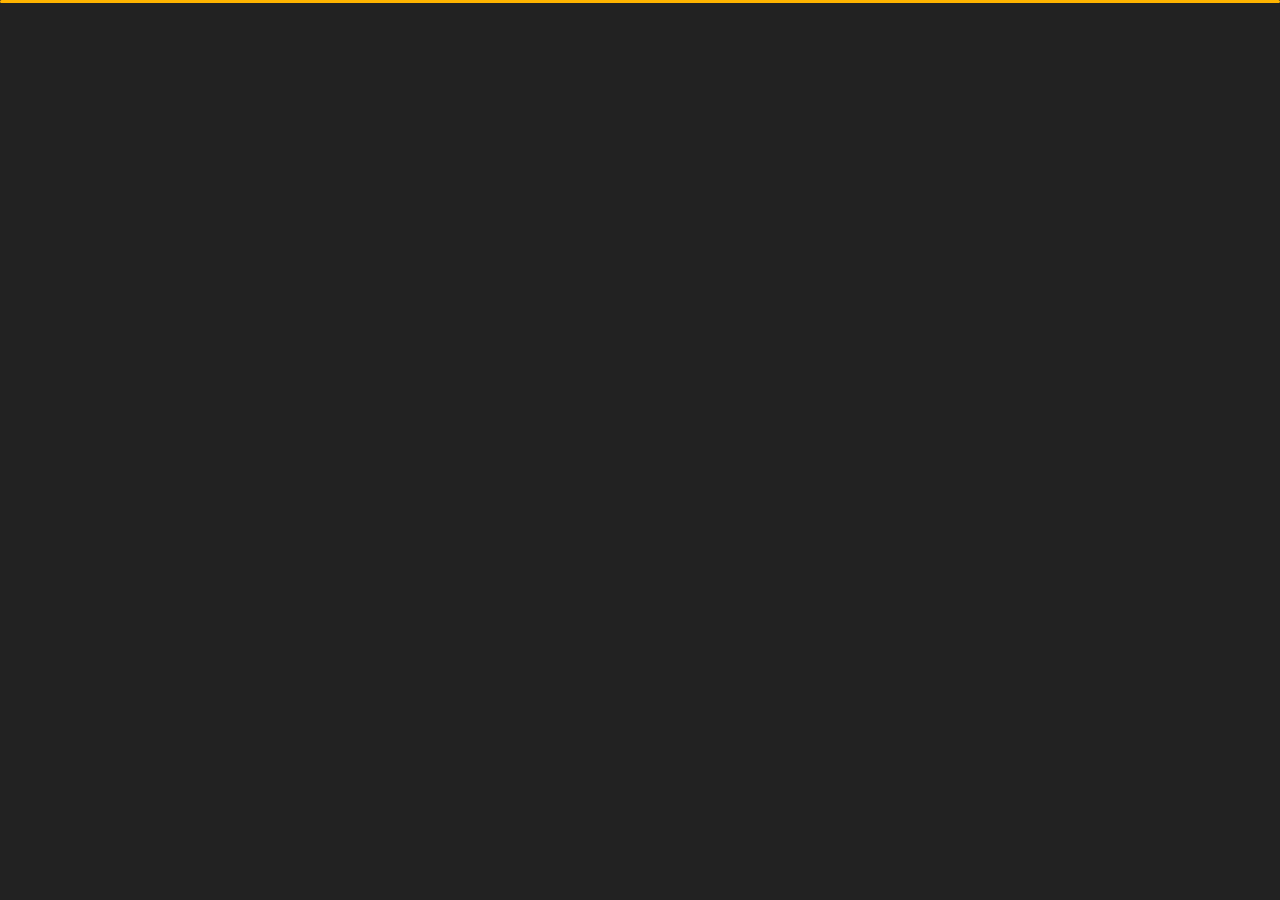
<file: index.html>
﻿<!DOCTYPE html>
<html lang="en">


<head>
    <meta charset="utf-8">
    <title> Personal Portfolio</title>
    <meta name="viewport" content="width=device-width, initial-scale=1">

    <!-- Template Google Fonts -->
    <link href="https://fonts.googleapis.com/css?family=Poppins:400,400i,500,500i,600,600i,700,700i,800,800i,900,900i" rel="stylesheet">
    <link href="https://fonts.googleapis.com/css?family=Open+Sans:300,400,400i,600,600i,700" rel="stylesheet">

    <!-- Template CSS Files -->
    <link href="css/bootstrap.min.css" rel="stylesheet">
    <link href="css/preloader.min.css" rel="stylesheet">
    <link href="css/circle.css" rel="stylesheet">
    <link href="css/font-awesome.min.css" rel="stylesheet">
    <link href="css/fm.revealator.jquery.min.css" rel="stylesheet">
    <link href="css/style.css" rel="stylesheet">

    <!-- CSS Skin File -->
    <link href="css/skins/yellow.css" rel="stylesheet">

    <!-- Live Style Switcher - demo only -->
    <link rel="alternate stylesheet" type="text/css" title="blue" href="css/skins/blue.css" />
    <link rel="alternate stylesheet" type="text/css" title="green" href="css/skins/green.css" />
    <link rel="alternate stylesheet" type="text/css" title="yellow" href="css/skins/yellow.css" />
    <link rel="alternate stylesheet" type="text/css" title="blueviolet" href="css/skins/blueviolet.css" />
    <link rel="alternate stylesheet" type="text/css" title="goldenrod" href="css/skins/goldenrod.css" />
    <link rel="alternate stylesheet" type="text/css" title="magenta" href="css/skins/magenta.css" />
    <link rel="alternate stylesheet" type="text/css" title="orange" href="css/skins/orange.css" />
    <link rel="alternate stylesheet" type="text/css" title="purple" href="css/skins/purple.css" />
    <link rel="alternate stylesheet" type="text/css" title="red" href="css/skins/red.css" />
    <link rel="alternate stylesheet" type="text/css" title="yellowgreen" href="css/skins/yellowgreen.css" />
    <link rel="stylesheet" type="text/css" href="css/styleswitcher.css" />

    <!-- Modernizr JS File -->
    <script src="js/modernizr.custom.js"></script>
</head>

<body class="home">
<!-- Live Style Switcher Starts - demo only -->
<div id="switcher" class="">
    <div class="content-switcher">
        <h4>STYLE SWITCHER</h4>
        <ul>
            <li>
                <a href="#" onclick="setActiveStyleSheet('purple');" title="purple" class="color"><img src="img/styleswitcher/purple.png" alt="purple"/></a>
            </li>
            <li>
                <a href="#" onclick="setActiveStyleSheet('red');" title="red" class="color"><img src="img/styleswitcher/red.png" alt="red"/></a>
            </li>
            <li>
                <a href="#" onclick="setActiveStyleSheet('blueviolet');" title="blueviolet" class="color"><img src="img/styleswitcher/blueviolet.png" alt="blueviolet"/></a>
            </li>
            <li>
                <a href="#" onclick="setActiveStyleSheet('blue');" title="blue" class="color"><img src="img/styleswitcher/blue.png" alt="blue"/></a>
            </li>
            <li>
                <a href="#" onclick="setActiveStyleSheet('goldenrod');" title="goldenrod" class="color"><img src="img/styleswitcher/goldenrod.png" alt="goldenrod"/></a>
            </li>
            <li>
                <a href="#" onclick="setActiveStyleSheet('magenta');" title="magenta" class="color"><img src="img/styleswitcher/magenta.png" alt="magenta"/></a>
            </li>
            <li>
                <a href="#" onclick="setActiveStyleSheet('yellowgreen');" title="yellowgreen" class="color"><img src="img/styleswitcher/yellowgreen.png" alt="yellowgreen"/></a>
            </li>
            <li>
                <a href="#" onclick="setActiveStyleSheet('orange');" title="orange" class="color"><img src="img/styleswitcher/orange.png" alt="orange"/></a>
            </li>
            <li>
                <a href="#" onclick="setActiveStyleSheet('green');" title="green" class="color"><img src="img/styleswitcher/green.png" alt="green"/></a>
            </li>
            <li>
                <a href="#" onclick="setActiveStyleSheet('yellow');" title="yellow" class="color"><img src="img/styleswitcher/yellow.png" alt="yellow"/></a>
            </li>
        </ul>
           <div id="hideSwitcher">&times;</div>
    </div>
</div>
<div id="showSwitcher" class="styleSecondColor"><i class="fa fa-cog fa-spin"></i></div>
<!-- Live Style Switcher Ends - demo only -->
<!-- Header Starts -->
<header class="header" id="navbar-collapse-toggle">
    <!-- Fixed Navigation Starts -->
    <ul class="icon-menu d-none d-lg-block revealator-slideup revealator-once revealator-delay1">
        <li class="icon-box active">
            <i class="fa fa-home"></i>
            <a href="index.html">
                <h2>Home</h2>
            </a>
        </li>
        <li class="icon-box">
            <i class="fa fa-user"></i>
            <a href="about.html">
                <h2>About</h2>
            </a>
        </li>
        <li class="icon-box">
            <i class="fa fa-briefcase"></i>
            <a href="portfolio.html">
                <h2>Project</h2>
            </a>
        </li>
        <li class="icon-box">
            <i class="fa fa-envelope-open"></i>
            <a href="contact.html">
                <h2>Contact</h2>
            </a>
        </li>
        <li class="icon-box">
            <i class="fa fa-comments"></i>
            <a href="blog.html">
                <h2>Sites</h2>
            </a>
        </li>
    </ul>
    <!-- Fixed Navigation Ends -->
    <!-- Mobile Menu Starts -->
    <nav role="navigation" class="d-block d-lg-none">
        <div id="menuToggle">
            <input type="checkbox" />
            <span></span>
            <span></span>
            <span></span>
            <ul class="list-unstyled" id="menu">
                <li class="active"><a href="index.html"><i class="fa fa-home"></i><span>Home</span></a></li>
                <li><a href="about.html"><i class="fa fa-user"></i><span>About</span></a></li>
                <li><a href="portfolio.html"><i class="fa fa-folder-open"></i><span>Project</span></a></li>
                <li><a href="contact.html"><i class="fa fa-envelope-open"></i><span>Contact</span></a></li>
                <li><a href="blog.html"><i class="fa fa-comments"></i><span>Sites</span></a></li>
            </ul>
        </div>
    </nav>
    <!-- Mobile Menu Ends -->
</header>
<!-- Header Ends -->
<!-- Main Content Starts -->
<section class="container-fluid main-container container-home p-0 revealator-slideup revealator-once revealator-delay1">
    <!-- <div class="color-block d-none d-lg-block"></div> -->
    <div class="row home-details-container align-items-center">
        <div class="col-lg-4 bg position-fixed d-none d-lg-block"></div>
        <div class="col-12 col-lg-8 offset-lg-4 home-details text-left text-sm-center text-lg-left">
            <div>
                <img src="img/myphoto.jpg" class="img-fluid main-img-mobile   d-none d-sm-block d-lg-none" alt="my picture" />
                <h6 class="text-uppercase open-sans-font mb-0 d-block d-sm-none d-lg-block">hi there !</h6>
                <h1 class="text-uppercase poppins-font"><span>I'm</span> Aminul Islam Niloy</h1>
                <p class="open-sans-font">I'm Web developer, Designer and Student. This is my personal website and your'e here to know me. So, thanks for visiting my portfolio .</p>
                <a href="about.html" class="btn btn-about">more about me</a>
                <a href="about.html" class="btn btn-about">hire me</a>
            </div>
        </div>
    </div>
</section>
<!-- Main Content Ends -->

<!-- Template JS Files -->
<script src="js/jquery-3.5.0.min.js"></script>
<script src="js/styleswitcher.js"></script>
<script src="js/preloader.min.js"></script>
<script src="js/fm.revealator.jquery.min.js"></script>
<script src="js/imagesloaded.pkgd.min.js"></script>
<script src="js/masonry.pkgd.min.js"></script>
<script src="js/classie.js"></script>
<script src="js/cbpGridGallery.js"></script>
<script src="js/jquery.hoverdir.js"></script>
<script src="js/popper.min.js"></script>
<script src="js/bootstrap.js"></script>
<script src="js/custom.js"></script>

</body>

</html>
</file>
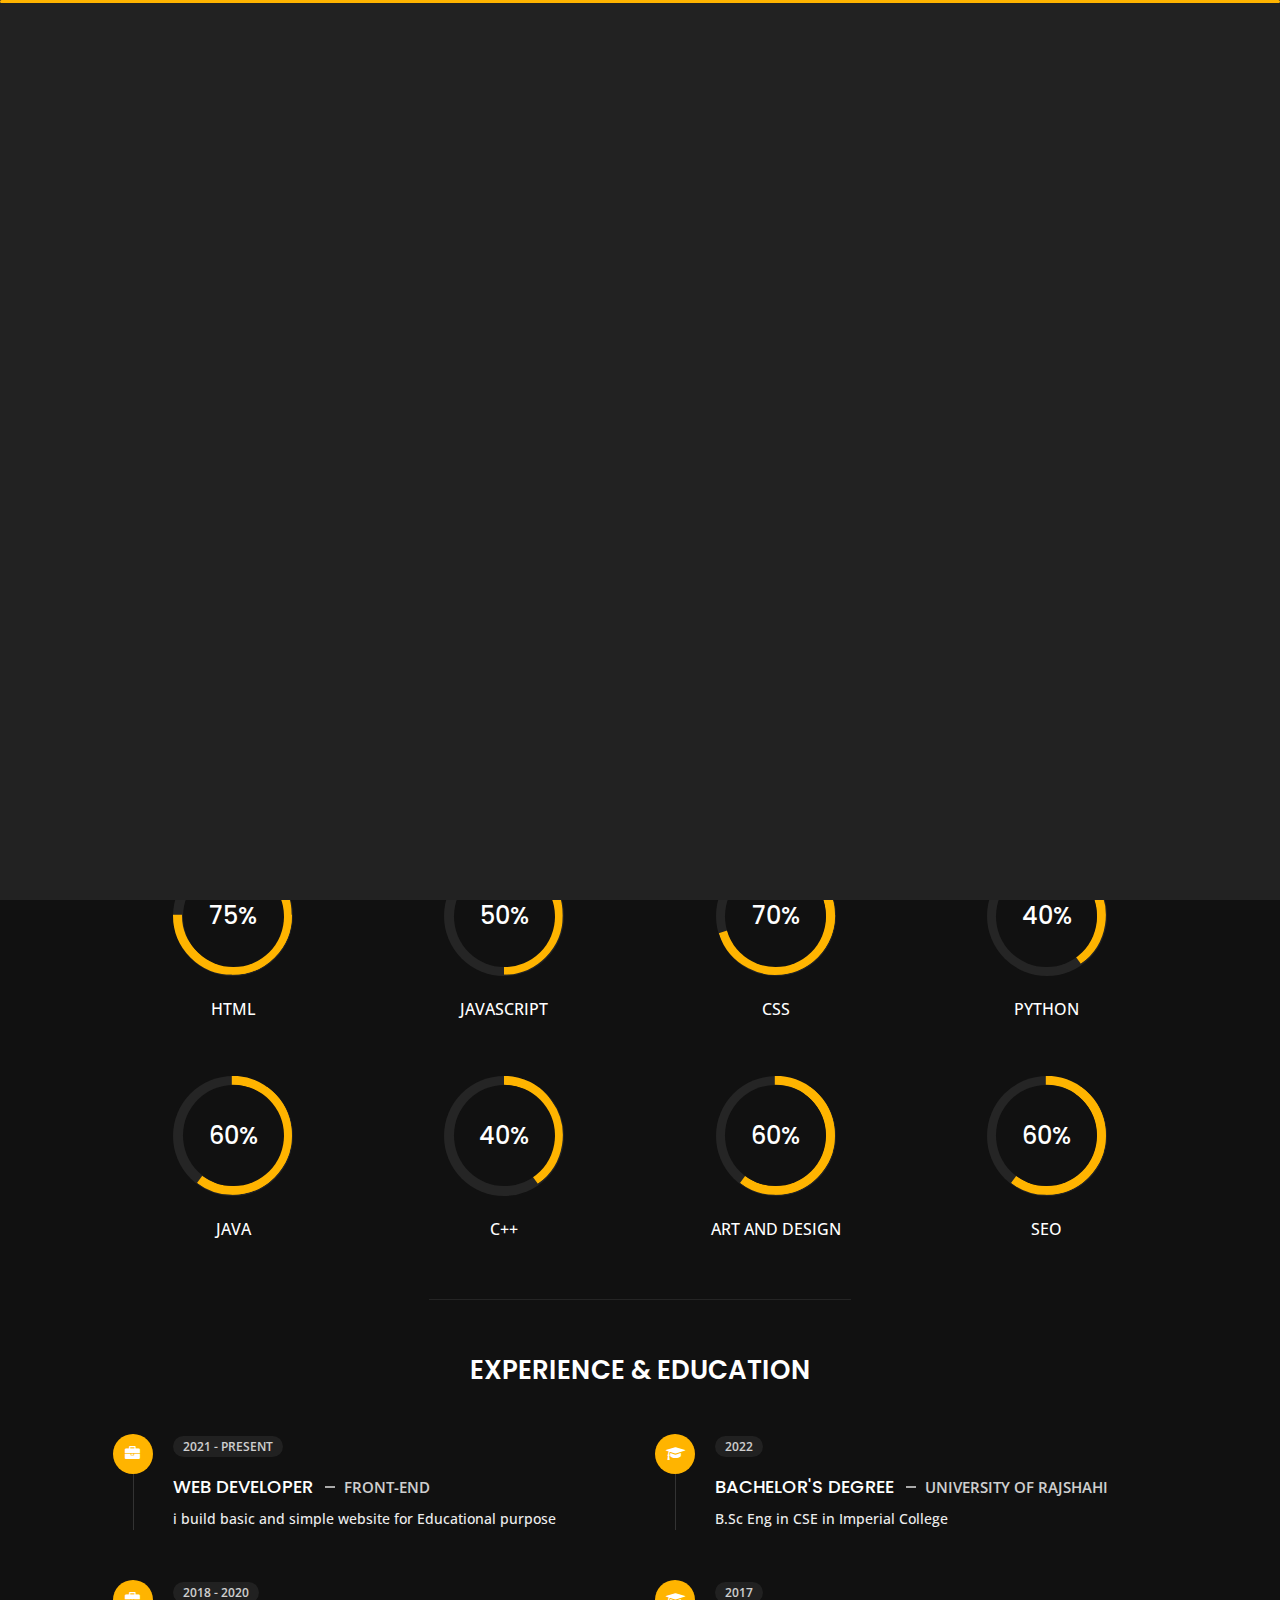
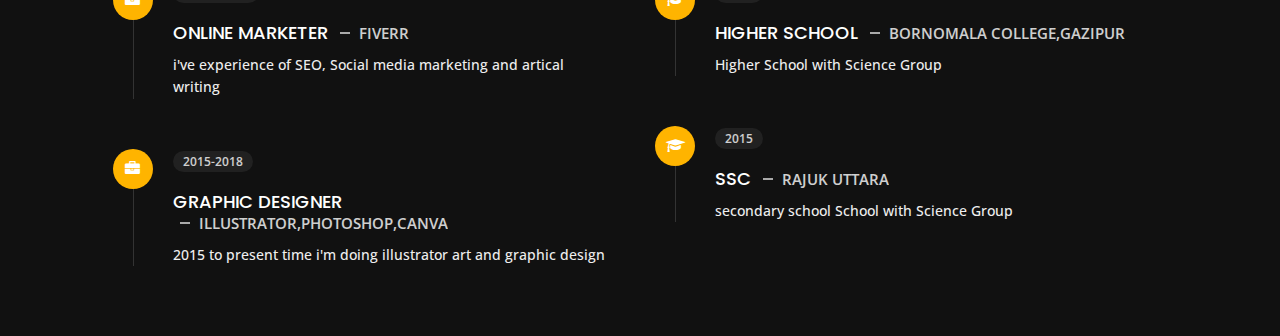
<file: about.html>
<!DOCTYPE html>
<html lang="en">


<head>
    <meta charset="utf-8">
    <title>About Personal Portfolio</title>
    <meta name="viewport" content="width=device-width, initial-scale=1">

    <!-- Template Google Fonts -->
    <link href="https://fonts.googleapis.com/css?family=Poppins:400,400i,500,500i,600,600i,700,700i,800,800i,900,900i" rel="stylesheet">
    <link href="https://fonts.googleapis.com/css?family=Open+Sans:300,400,400i,600,600i,700" rel="stylesheet">

    <!-- Template CSS Files -->
    <link href="css/bootstrap.min.css" rel="stylesheet">
    <link href="css/preloader.min.css" rel="stylesheet">
    <link href="css/circle.css" rel="stylesheet">
    <link href="css/font-awesome.min.css" rel="stylesheet">
    <link href="css/fm.revealator.jquery.min.css" rel="stylesheet">
    <link href="css/style.css" rel="stylesheet">

    <!-- CSS Skin File -->
    <link href="css/skins/yellow.css" rel="stylesheet">

    <!-- Live Style Switcher - demo only -->
    <link rel="alternate stylesheet" type="text/css" title="blue" href="css/skins/blue.css" />
    <link rel="alternate stylesheet" type="text/css" title="green" href="css/skins/green.css" />
    <link rel="alternate stylesheet" type="text/css" title="yellow" href="css/skins/yellow.css" />
    <link rel="alternate stylesheet" type="text/css" title="blueviolet" href="css/skins/blueviolet.css" />
    <link rel="alternate stylesheet" type="text/css" title="goldenrod" href="css/skins/goldenrod.css" />
    <link rel="alternate stylesheet" type="text/css" title="magenta" href="css/skins/magenta.css" />
    <link rel="alternate stylesheet" type="text/css" title="orange" href="css/skins/orange.css" />
    <link rel="alternate stylesheet" type="text/css" title="purple" href="css/skins/purple.css" />
    <link rel="alternate stylesheet" type="text/css" title="red" href="css/skins/red.css" />
    <link rel="alternate stylesheet" type="text/css" title="yellowgreen" href="css/skins/yellowgreen.css" />
    <link rel="stylesheet" type="text/css" href="css/styleswitcher.css" />

    <!-- Modernizr JS File -->
    <script src="js/modernizr.custom.js"></script>
</head>

<body class="about">
<!-- Live Style Switcher Starts - demo only -->
<div id="switcher" class="">
    <div class="content-switcher">
        <h4>STYLE SWITCHER</h4>
        <ul>
            <li>
                <a href="#" onclick="setActiveStyleSheet('purple');" title="purple" class="color"><img src="img/styleswitcher/purple.png" alt="purple"/></a>
            </li>
            <li>
                <a href="#" onclick="setActiveStyleSheet('red');" title="red" class="color"><img src="img/styleswitcher/red.png" alt="red"/></a>
            </li>
            <li>
                <a href="#" onclick="setActiveStyleSheet('blueviolet');" title="blueviolet" class="color"><img src="img/styleswitcher/blueviolet.png" alt="blueviolet"/></a>
            </li>
            <li>
                <a href="#" onclick="setActiveStyleSheet('blue');" title="blue" class="color"><img src="img/styleswitcher/blue.png" alt="blue"/></a>
            </li>
            <li>
                <a href="#" onclick="setActiveStyleSheet('goldenrod');" title="goldenrod" class="color"><img src="img/styleswitcher/goldenrod.png" alt="goldenrod"/></a>
            </li>
            <li>
                <a href="#" onclick="setActiveStyleSheet('magenta');" title="magenta" class="color"><img src="img/styleswitcher/magenta.png" alt="magenta"/></a>
            </li>
            <li>
                <a href="#" onclick="setActiveStyleSheet('yellowgreen');" title="yellowgreen" class="color"><img src="img/styleswitcher/yellowgreen.png" alt="yellowgreen"/></a>
            </li>
            <li>
                <a href="#" onclick="setActiveStyleSheet('orange');" title="orange" class="color"><img src="img/styleswitcher/orange.png" alt="orange"/></a>
            </li>
            <li>
                <a href="#" onclick="setActiveStyleSheet('green');" title="green" class="color"><img src="img/styleswitcher/green.png" alt="green"/></a>
            </li>
            <li>
                <a href="#" onclick="setActiveStyleSheet('yellow');" title="yellow" class="color"><img src="img/styleswitcher/yellow.png" alt="yellow"/></a>
            </li>
        </ul>

        <div id="hideSwitcher">&times;</div>
    </div>

</div>
<div id="showSwitcher" class="styleSecondColor"><i class="fa fa-cog fa-spin"></i></div>
<!-- Live Style Switcher Ends - demo only -->
<!-- Header Starts -->
<header class="header" id="navbar-collapse-toggle">
    <!-- Fixed Navigation Starts -->
    <ul class="icon-menu d-none d-lg-block revealator-slideup revealator-once revealator-delay1">
        <li class="icon-box">
            <i class="fa fa-home"></i>
            <a href="index.html">
                <h2>Home</h2>
            </a>
        </li>
        <li class="icon-box active">
            <i class="fa fa-user"></i>
            <a href="about.html">
                <h2>About</h2>
            </a>
        </li>
        <li class="icon-box">
            <i class="fa fa-briefcase"></i>
            <a href="portfolio.html">
                <h2>Project</h2>
            </a>
        </li>
        <li class="icon-box">
            <i class="fa fa-envelope-open"></i>
            <a href="contact.html">
                <h2>Contact</h2>
            </a>
        </li>
        <li class="icon-box">
            <i class="fa fa-comments"></i>
            <a href="blog.html">
                <h2>Sites</h2>
            </a>
        </li>
    </ul>
    <!-- Fixed Navigation Ends -->
    <!-- Mobile Menu Starts -->
    <nav role="navigation" class="d-block d-lg-none">
        <div id="menuToggle">
            <input type="checkbox" />
            <span></span>
            <span></span>
            <span></span>
            <ul class="list-unstyled" id="menu">
                <li><a href="index.html"><i class="fa fa-home"></i><span>Home</span></a></li>
                <li class="active"><a href="about.html"><i class="fa fa-user"></i><span>About</span></a></li>
                <li><a href="portfolio.html"><i class="fa fa-folder-open"></i><span>Project</span></a></li>
                <li><a href="contact.html"><i class="fa fa-envelope-open"></i><span>Contact</span></a></li>
                <li><a href="blog.html"><i class="fa fa-comments"></i><span>Sites</span></a></li>
            </ul>
        </div>
    </nav>
    <!-- Mobile Menu Ends -->
</header>
<!-- Header Ends -->
<!-- Page Title Starts -->
<section class="title-section text-left text-sm-center revealator-slideup revealator-once revealator-delay1">
    <h1>ABOUT <span>ME</span></h1>
    <span class="title-bg"></span>
</section>
<!-- Page Title Ends -->
<!-- Main Content Starts -->
<section class="main-content revealator-slideup revealator-once revealator-delay1">
    <div class="container">
        <div class="row">
            <!-- Personal Info Starts -->
            <div class="col-12 col-lg-5 col-xl-6">
                <div class="row">
                    <div class="col-12">
                        <h3 class="text-uppercase custom-title mb-0 ft-wt-600">personal info</h3>
                    </div>
                    <div class="col-12 d-block d-sm-none">
                        <img src="img/myphoto.jpg" class="img-fluid main-img-mobile" alt="my picture" />
                    </div>
                    <div class="col-6">
                        <ul class="about-list list-unstyled open-sans-font">
                            <li> <span class="title">first name :</span> <span class="value d-block d-sm-inline-block d-lg-block d-xl-inline-block">Aminul</span> </li>
                            <li> <span class="title">last name :</span> <span class="value d-block d-sm-inline-block d-lg-block d-xl-inline-block">Islam</span> </li>
                            <li> <span class="title">Age :</span> <span class="value d-block d-sm-inline-block d-lg-block d-xl-inline-block">23 Years</span> </li>
                            <li> <span class="title">Nationality :</span> <span class="value d-block d-sm-inline-block d-lg-block d-xl-inline-block">Bangladesh</span> </li>
                            <li> <span class="title">Occupation :</span> <span class="value d-block d-sm-inline-block d-lg-block d-xl-inline-block">Student</span> </li>
                        </ul>
                    </div>
                    <div class="col-6">
                        <ul class="about-list list-unstyled open-sans-font">
                            <li> <span class="title">Address :</span> <span class="value d-block d-sm-inline-block d-lg-block d-xl-inline-block">Gazipur</span> </li>
                            <li> <span class="title">phone :</span> <span class="value d-block d-sm-inline-block d-lg-block d-xl-inline-block">+8801568105212</span> </li>
                            <li> <span class="title">Email :</span> <span class="value d-block d-sm-inline-block d-lg-block d-xl-inline-block">niloyftaminul@gmail.com</span> </li>
                            <li> <span class="title">Github :</span> <span class="value d-block d-sm-inline-block d-lg-block d-xl-inline-block">aminul-islam-niloy</span> </li>
                            <li> <span class="title">langages :</span> <span class="value d-block d-sm-inline-block d-lg-block d-xl-inline-block">Bangla, English</span> </li>
                        </ul>
                    </div>
                    <div class="col-12 mt-3">
                        <a href="about.html" class="btn btn-download">Download CV</a>
                    </div>
                </div>
            </div>
            <!-- Personal Info Ends -->
            <!-- Boxes Starts -->
            <div class="col-12 col-lg-7 col-xl-6 mt-5 mt-lg-0">
                <div class="row">
                    <div class="col-6">
                        <div class="box-stats with-margin">
                            <h3 class="poppins-font position-relative">12</h3>
                            <p class="open-sans-font m-0 position-relative text-uppercase">hours of <span class="d-block">online service</span></p>
                        </div>
                    </div>
                    <div class="col-6">
                        <div class="box-stats with-margin">
                            <h3 class="poppins-font position-relative">Art</h3>
                            <p class="open-sans-font m-0 position-relative text-uppercase">using <span class="d-block">photoshop,illustrator and etc</span></p>
                        </div>
                    </div>
                    <div class="col-6">
                        <div class="box-stats">
                            <h3 class="poppins-font position-relative">SEO</h3>
                            <p class="open-sans-font m-0 position-relative text-uppercase">and <span class="d-block">artical writing</span></p>
                        </div>
                    </div>
                    <div class="col-6">
                        <div class="box-stats">
                            <h3 class="poppins-font position-relative">Real life</h3>
                            <p class="open-sans-font m-0 position-relative text-uppercase">project <span class="d-block"> DEMO</span></p>
                        </div>
                    </div>
                </div>
            </div>
            <!-- Boxes Ends -->
        </div>
        <hr class="separator">
        <!-- Skills Starts -->
        <div class="row">
            <div class="col-12">
                <h3 class="text-uppercase pb-4 pb-sm-5 mb-3 mb-sm-0 text-left text-sm-center custom-title ft-wt-600">My Skills</h3>
            </div>
            <div class="col-6 col-md-3 mb-3 mb-sm-5">
                <div class="c100 p75">
                    <span>75%</span>
                    <div class="slice">
                        <div class="bar"></div>
                        <div class="fill"></div>
                    </div>
                </div>
                <h6 class="text-uppercase open-sans-font text-center mt-2 mt-sm-4">html</h6>
            </div>
            <div class="col-6 col-md-3 mb-3 mb-sm-5">
                <div class="c100 p50">
                    <span>50%</span>
                    <div class="slice">
                        <div class="bar"></div>
                        <div class="fill"></div>
                    </div>
                </div>
                <h6 class="text-uppercase open-sans-font text-center mt-2 mt-sm-4">javascript</h6>
            </div>
            <div class="col-6 col-md-3 mb-3 mb-sm-5">
                <div class="c100 p70">
                    <span>70%</span>
                    <div class="slice">
                        <div class="bar"></div>
                        <div class="fill"></div>
                    </div>
                </div>
                <h6 class="text-uppercase open-sans-font text-center mt-2 mt-sm-4">css</h6>
            </div>
            <div class="col-6 col-md-3 mb-3 mb-sm-5">
                <div class="c100 p40">
                    <span>40%</span>
                    <div class="slice">
                        <div class="bar"></div>
                        <div class="fill"></div>
                    </div>
                </div>
                <h6 class="text-uppercase open-sans-font text-center mt-2 mt-sm-4">python</h6>
            </div>
            <div class="col-6 col-md-3 mb-3 mb-sm-5">
                <div class="c100 p60">
                    <span>60%</span>
                    <div class="slice">
                        <div class="bar"></div>
                        <div class="fill"></div>
                    </div>
                </div>
                <h6 class="text-uppercase open-sans-font text-center mt-2 mt-sm-4">Java</h6>
            </div>
            <div class="col-6 col-md-3 mb-3 mb-sm-5">
                <div class="c100 p40">
                    <span>40%</span>
                    <div class="slice">
                        <div class="bar"></div>
                        <div class="fill"></div>
                    </div>
                </div>
                <h6 class="text-uppercase open-sans-font text-center mt-2 mt-sm-4">C++</h6>
            </div>
            <div class="col-6 col-md-3 mb-3 mb-sm-5">
                <div class="c100 p60">
                    <span>60%</span>
                    <div class="slice">
                        <div class="bar"></div>
                        <div class="fill"></div>
                    </div>
                </div>
                <h6 class="text-uppercase open-sans-font text-center mt-2 mt-sm-4">Art and Design</h6>
            </div>
            <div class="col-6 col-md-3 mb-3 mb-sm-5">
                <div class="c100 p60">
                    <span>60%</span>
                    <div class="slice">
                        <div class="bar"></div>
                        <div class="fill"></div>
                    </div>
                </div>
                <h6 class="text-uppercase open-sans-font text-center mt-2 mt-sm-4">SEO</h6>
            </div>
        </div>
        <!-- Skills Ends -->
        <hr class="separator mt-1">
        <!-- Experience & Education Starts -->
        <div class="row">
            <div class="col-12">
                <h3 class="text-uppercase pb-5 mb-0 text-left text-sm-center custom-title ft-wt-600">Experience <span>&</span> Education</h3>
            </div>
            <div class="col-lg-6 m-15px-tb">
                <div class="resume-box">
                    <ul>
                        <li>
                            <div class="icon">
                                <i class="fa fa-briefcase"></i>
                            </div>
                            <span class="time open-sans-font text-uppercase">2021 - Present</span>
                            <h5 class="poppins-font text-uppercase">Web Developer <span class="place open-sans-font">front-end</span></h5>
                            <p class="open-sans-font"> i build basic and simple website for Educational purpose </p>
                        </li>
                        <li>
                            <div class="icon">
                                <i class="fa fa-briefcase"></i>
                            </div>
                            <span class="time open-sans-font text-uppercase">2018 - 2020</span>
                            <h5 class="poppins-font text-uppercase">Online marketer <span class="place open-sans-font">Fiverr</span></h5>
                            <p class="open-sans-font">i've experience of SEO, Social media marketing and artical writing</p>
                        </li>
                        <li>
                            <div class="icon">
                                <i class="fa fa-briefcase"></i>
                            </div>
                            <span class="time open-sans-font text-uppercase">2015-2018</span>
                            <h5 class="poppins-font text-uppercase">graphic designer <span class="place open-sans-font">illustrator,photoshop,canva</span></h5>
                            <p class="open-sans-font">2015 to present time i'm doing illustrator art and graphic design</p>
                        </li>
                    </ul>
                </div>
            </div>
            <div class="col-lg-6 m-15px-tb">
                <div class="resume-box">
                    <ul>
                        <li>
                            <div class="icon">
                                <i class="fa fa-graduation-cap"></i>
                            </div>
                            <span class="time open-sans-font text-uppercase">2022</span>
                            <h5 class="poppins-font text-uppercase">bachelor's  Degree <span class="place open-sans-font">University of Rajshahi</span></h5>
                            <p class="open-sans-font">B.Sc Eng in CSE in Imperial College</p>
                        </li>
                        <li>
                            <div class="icon">
                                <i class="fa fa-graduation-cap"></i>
                            </div>
                            <span class="time open-sans-font text-uppercase">2017</span>
                            <h5 class="poppins-font text-uppercase">Higher School <span class="place open-sans-font">Bornomala College,Gazipur</span></h5>
                            <p class="open-sans-font">Higher School with Science Group</p>
                        </li>
                        <li>
                            <div class="icon">
                                <i class="fa fa-graduation-cap"></i>
                            </div>
                            <span class="time open-sans-font text-uppercase">2015</span>
                            <h5 class="poppins-font text-uppercase">SSC <span class="place open-sans-font">Rajuk uttara</span></h5>
                            <p class="open-sans-font">secondary school School with Science Group</p>
                        </li>
                    </ul>
                </div>
            </div>
        </div>
        <!-- Experience & Education Ends -->
    </div>
</section>
<!-- Main Content Ends -->

<!-- Template JS Files -->
<script src="js/jquery-3.5.0.min.js"></script>
<script src="js/styleswitcher.js"></script>
<script src="js/preloader.min.js"></script>
<script src="js/fm.revealator.jquery.min.js"></script>
<script src="js/imagesloaded.pkgd.min.js"></script>
<script src="js/masonry.pkgd.min.js"></script>
<script src="js/classie.js"></script>
<script src="js/cbpGridGallery.js"></script>
<script src="js/jquery.hoverdir.js"></script>
<script src="js/popper.min.js"></script>
<script src="js/bootstrap.js"></script>
<script src="js/custom.js"></script>

</body>


</html>
</file>
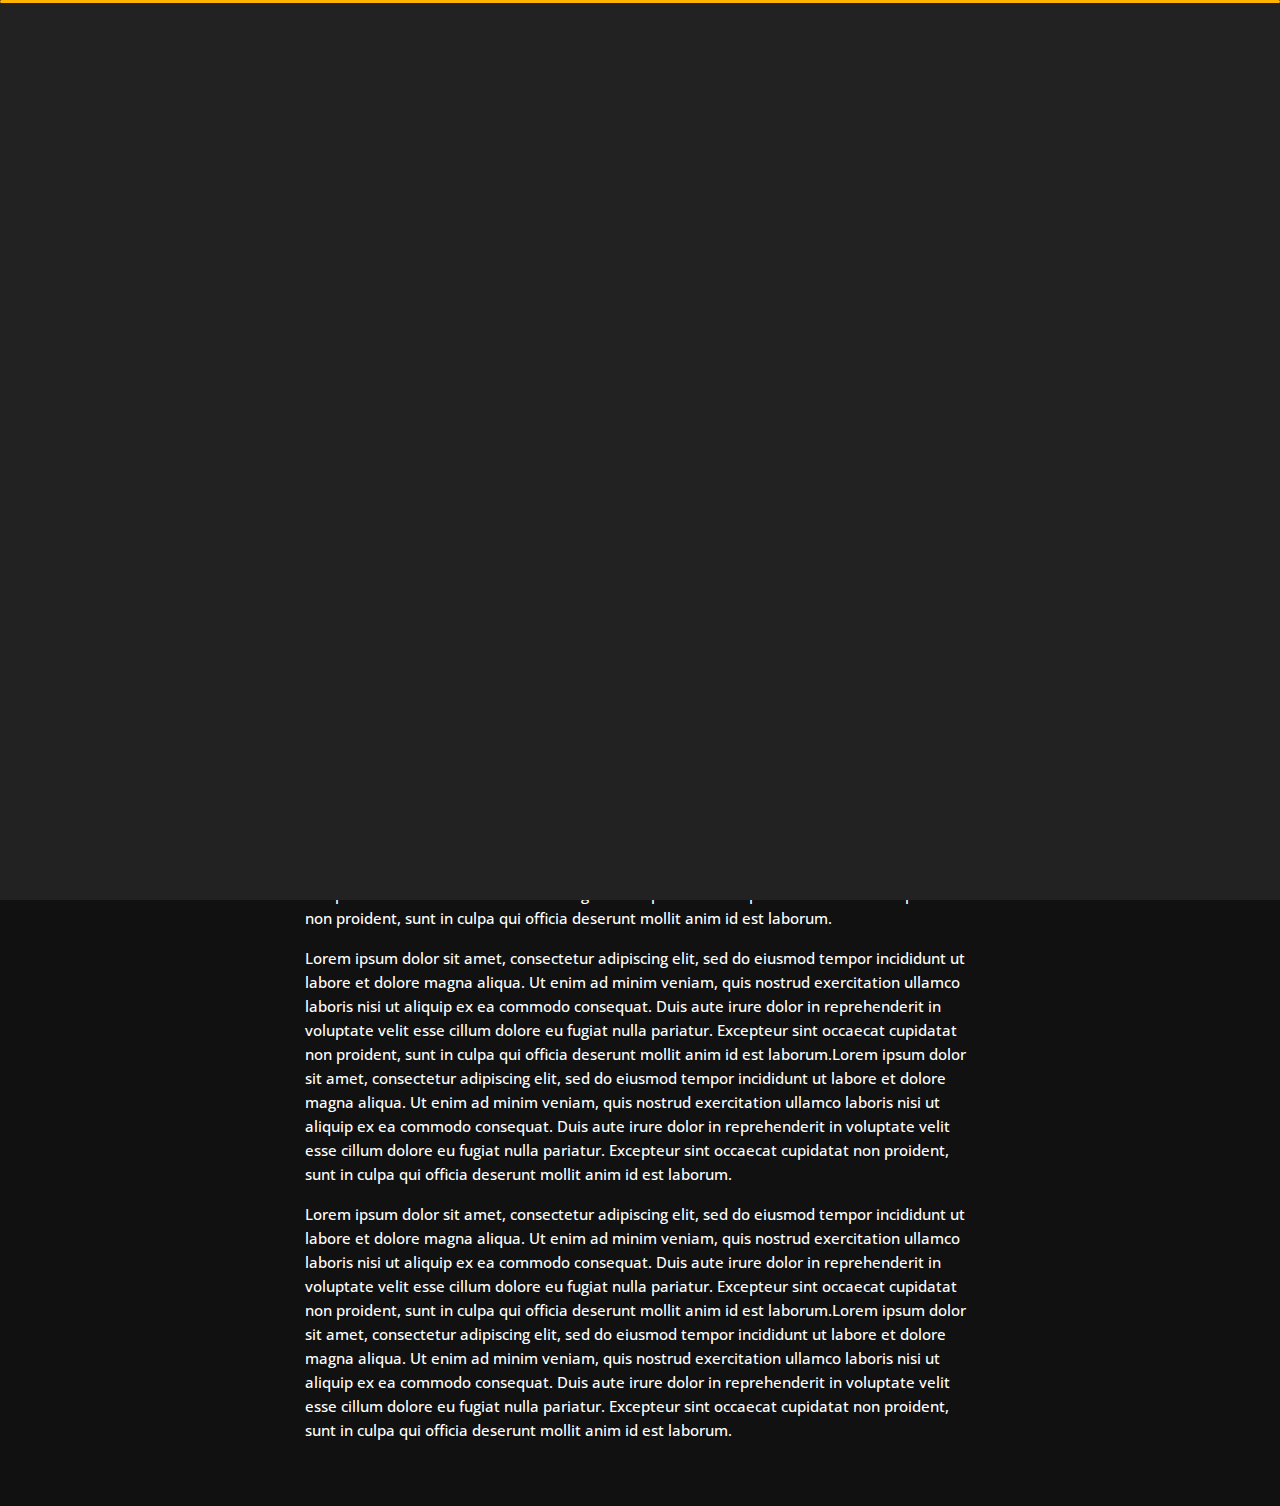
<file: blog-post.html>
<!DOCTYPE html>
<html lang="en">


<head>
    <meta charset="utf-8">
    <title>Blog - Personal Portfolio</title>
    <meta name="viewport" content="width=device-width, initial-scale=1">

    <!-- Template Google Fonts -->
    <link href="https://fonts.googleapis.com/css?family=Poppins:400,400i,500,500i,600,600i,700,700i,800,800i,900,900i" rel="stylesheet">
    <link href="https://fonts.googleapis.com/css?family=Open+Sans:300,400,400i,600,600i,700" rel="stylesheet">

    <!-- Template CSS Files -->
    <link href="css/bootstrap.min.css" rel="stylesheet">
    <link href="css/preloader.min.css" rel="stylesheet">
    <link href="css/circle.css" rel="stylesheet">
    <link href="css/font-awesome.min.css" rel="stylesheet">
    <link href="css/fm.revealator.jquery.min.css" rel="stylesheet">
    <link href="css/style.css" rel="stylesheet">

    <!-- CSS Skin File -->
    <link href="css/skins/yellow.css" rel="stylesheet">

    <!-- Live Style Switcher - demo only -->
    <link rel="alternate stylesheet" type="text/css" title="blue" href="css/skins/blue.css" />
    <link rel="alternate stylesheet" type="text/css" title="green" href="css/skins/green.css" />
    <link rel="alternate stylesheet" type="text/css" title="yellow" href="css/skins/yellow.css" />
    <link rel="alternate stylesheet" type="text/css" title="blueviolet" href="css/skins/blueviolet.css" />
    <link rel="alternate stylesheet" type="text/css" title="goldenrod" href="css/skins/goldenrod.css" />
    <link rel="alternate stylesheet" type="text/css" title="magenta" href="css/skins/magenta.css" />
    <link rel="alternate stylesheet" type="text/css" title="orange" href="css/skins/orange.css" />
    <link rel="alternate stylesheet" type="text/css" title="purple" href="css/skins/purple.css" />
    <link rel="alternate stylesheet" type="text/css" title="red" href="css/skins/red.css" />
    <link rel="alternate stylesheet" type="text/css" title="yellowgreen" href="css/skins/yellowgreen.css" />
    <link rel="stylesheet" type="text/css" href="css/styleswitcher.css" />

    <!-- Modernizr JS File -->
    <script src="js/modernizr.custom.js"></script>
</head>

<body class="blog-post">
<!-- Live Style Switcher Starts - demo only -->
<div id="switcher" class="">
    <div class="content-switcher">
        <h4>STYLE SWITCHER</h4>
        <ul>
            <li>
                <a href="#" onclick="setActiveStyleSheet('purple');" title="purple" class="color"><img src="img/styleswitcher/purple.png" alt="purple"/></a>
            </li>
            <li>
                <a href="#" onclick="setActiveStyleSheet('red');" title="red" class="color"><img src="img/styleswitcher/red.png" alt="red"/></a>
            </li>
            <li>
                <a href="#" onclick="setActiveStyleSheet('blueviolet');" title="blueviolet" class="color"><img src="img/styleswitcher/blueviolet.png" alt="blueviolet"/></a>
            </li>
            <li>
                <a href="#" onclick="setActiveStyleSheet('blue');" title="blue" class="color"><img src="img/styleswitcher/blue.png" alt="blue"/></a>
            </li>
            <li>
                <a href="#" onclick="setActiveStyleSheet('goldenrod');" title="goldenrod" class="color"><img src="img/styleswitcher/goldenrod.png" alt="goldenrod"/></a>
            </li>
            <li>
                <a href="#" onclick="setActiveStyleSheet('magenta');" title="magenta" class="color"><img src="img/styleswitcher/magenta.png" alt="magenta"/></a>
            </li>
            <li>
                <a href="#" onclick="setActiveStyleSheet('yellowgreen');" title="yellowgreen" class="color"><img src="img/styleswitcher/yellowgreen.png" alt="yellowgreen"/></a>
            </li>
            <li>
                <a href="#" onclick="setActiveStyleSheet('orange');" title="orange" class="color"><img src="img/styleswitcher/orange.png" alt="orange"/></a>
            </li>
            <li>
                <a href="#" onclick="setActiveStyleSheet('green');" title="green" class="color"><img src="img/styleswitcher/green.png" alt="green"/></a>
            </li>
            <li>
                <a href="#" onclick="setActiveStyleSheet('yellow');" title="yellow" class="color"><img src="img/styleswitcher/yellow.png" alt="yellow"/></a>
            </li>
        </ul>

       <div id="hideSwitcher">&times;</div>
    </div>
</div>
<div id="showSwitcher" class="styleSecondColor"><i class="fa fa-cog fa-spin"></i></div>
<!-- Live Style Switcher Ends - demo only -->
<!-- Header Starts -->
<header class="header" id="navbar-collapse-toggle">
    <!-- Fixed Navigation Starts -->
    <ul class="icon-menu d-none d-lg-block revealator-slideup revealator-once revealator-delay1">
        <li class="icon-box">
            <i class="fa fa-home"></i>
            <a href="index.html">
                <h2>Home</h2>
            </a>
        </li>
        <li class="icon-box">
            <i class="fa fa-user"></i>
            <a href="about.html">
                <h2>About</h2>
            </a>
        </li>
        <li class="icon-box">
            <i class="fa fa-briefcase"></i>
            <a href="portfolio.html">
                <h2>Projects</h2>
            </a>
        </li>
        <li class="icon-box">
            <i class="fa fa-envelope-open"></i>
            <a href="contact.html">
                <h2>Contact</h2>
            </a>
        </li>
        <li class="icon-box active">
            <i class="fa fa-comments"></i>
            <a href="blog.html">
                <h2>Site</h2>
            </a>
        </li>
    </ul>
    <!-- Fixed Navigation Ends -->
    <!-- Mobile Menu Starts -->
    <nav role="navigation" class="d-block d-lg-none">
        <div id="menuToggle">
            <input type="checkbox" />
            <span></span>
            <span></span>
            <span></span>
            <ul class="list-unstyled" id="menu">
                <li><a href="index.html"><i class="fa fa-home"></i><span>Home</span></a></li>
                <li><a href="about.html"><i class="fa fa-user"></i><span>About</span></a></li>
                <li><a href="portfolio.html"><i class="fa fa-folder-open"></i><span>Projects</span></a></li>
                <li><a href="contact.html"><i class="fa fa-envelope-open"></i><span>Contact</span></a></li>
                <li class="active"><a href="blog.html"><i class="fa fa-comments"></i><span>Site</span></a></li>
            </ul>
        </div>
    </nav>
    <!-- Mobile Menu Ends -->
</header>
<!-- Header Ends -->
<!-- Page Title Starts -->
<section class="title-section text-left text-sm-center revealator-slideup revealator-once revealator-delay1">
    <h1>my <span>blog</span></h1>
    <span class="title-bg">posts</span>
</section>
<!-- Page Title Ends -->
<!-- Main Content Starts -->
<section class="main-content revealator-slideup revealator-once revealator-delay1">
    <div class="container">
        <div class="row">
            <!-- Article Starts -->
            <article class="col-12">
                <!-- Meta Starts -->
                <div class="meta open-sans-font">
                    <span><i class="fa fa-user"></i> AMINUL</span>
                    <span class="date"><i class="fa fa-calendar"></i> </span>
                    <span><i class="fa fa-tags"></i> wordpress, business, economy, design</span>
                </div>
                <!-- Meta Ends -->
                <!-- Article Content Starts -->
                <h1 class="text-uppercase text-capitalize">Everything You Need to Know About Web Accessibility</h1>
                <img src="img/blog/blog-post-1.jpg" class="img-fluid" alt="Blog image"/>
                <div class="blog-excerpt open-sans-font pb-5">
                    <p>Lorem ipsum dolor sit amet, consectetur adipiscing elit, sed do eiusmod tempor incididunt ut labore et dolore magna aliqua. Ut enim ad minim veniam, quis nostrud exercitation ullamco laboris nisi ut aliquip ex ea commodo consequat.
                        Duis aute irure dolor in reprehenderit in voluptate velit esse cillum dolore eu fugiat nulla pariatur. Excepteur sint occaecat cupidatat non proident, sunt in culpa qui officia deserunt mollit anim id est laborum.</p>
                    <p>Lorem ipsum dolor sit amet, consectetur adipiscing elit, sed do eiusmod tempor incididunt ut labore et dolore magna aliqua. Ut enim ad minim veniam, quis nostrud exercitation ullamco laboris nisi ut aliquip ex ea commodo consequat.
                        Duis aute irure dolor in reprehenderit in voluptate velit esse cillum dolore eu fugiat nulla pariatur. Excepteur sint occaecat cupidatat non proident, sunt in culpa qui officia deserunt mollit anim id est laborum.Lorem ipsum
                        dolor sit amet, consectetur adipiscing elit, sed do eiusmod tempor incididunt ut labore et dolore magna aliqua. Ut enim ad minim veniam, quis nostrud exercitation ullamco laboris nisi ut aliquip ex ea commodo consequat. Duis
                        aute irure dolor in reprehenderit in voluptate velit esse cillum dolore eu fugiat nulla pariatur. Excepteur sint occaecat cupidatat non proident, sunt in culpa qui officia deserunt mollit anim id est laborum.</p>
                    <p>Lorem ipsum dolor sit amet, consectetur adipiscing elit, sed do eiusmod tempor incididunt ut labore et dolore magna aliqua. Ut enim ad minim veniam, quis nostrud exercitation ullamco laboris nisi ut aliquip ex ea commodo consequat.
                        Duis aute irure dolor in reprehenderit in voluptate velit esse cillum dolore eu fugiat nulla pariatur. Excepteur sint occaecat cupidatat non proident, sunt in culpa qui officia deserunt mollit anim id est laborum.Lorem ipsum
                        dolor sit amet, consectetur adipiscing elit, sed do eiusmod tempor incididunt ut labore et dolore magna aliqua. Ut enim ad minim veniam, quis nostrud exercitation ullamco laboris nisi ut aliquip ex ea commodo consequat. Duis
                        aute irure dolor in reprehenderit in voluptate velit esse cillum dolore eu fugiat nulla pariatur. Excepteur sint occaecat cupidatat non proident, sunt in culpa qui officia deserunt mollit anim id est laborum.</p>
                </div>
                <!-- Article Content Ends -->
            </article>
            <!-- Article Ends -->
        </div>
    </div>
</section>
<!-- Template JS Files -->
<script src="js/jquery-3.5.0.min.js"></script>
<script src="js/styleswitcher.js"></script>
<script src="js/preloader.min.js"></script>
<script src="js/fm.revealator.jquery.min.js"></script>
<script src="js/imagesloaded.pkgd.min.js"></script>
<script src="js/masonry.pkgd.min.js"></script>
<script src="js/classie.js"></script>
<script src="js/cbpGridGallery.js"></script>
<script src="js/jquery.hoverdir.js"></script>
<script src="js/popper.min.js"></script>
<script src="js/bootstrap.js"></script>
<script src="js/custom.js"></script>

</body>


</html>
</file>
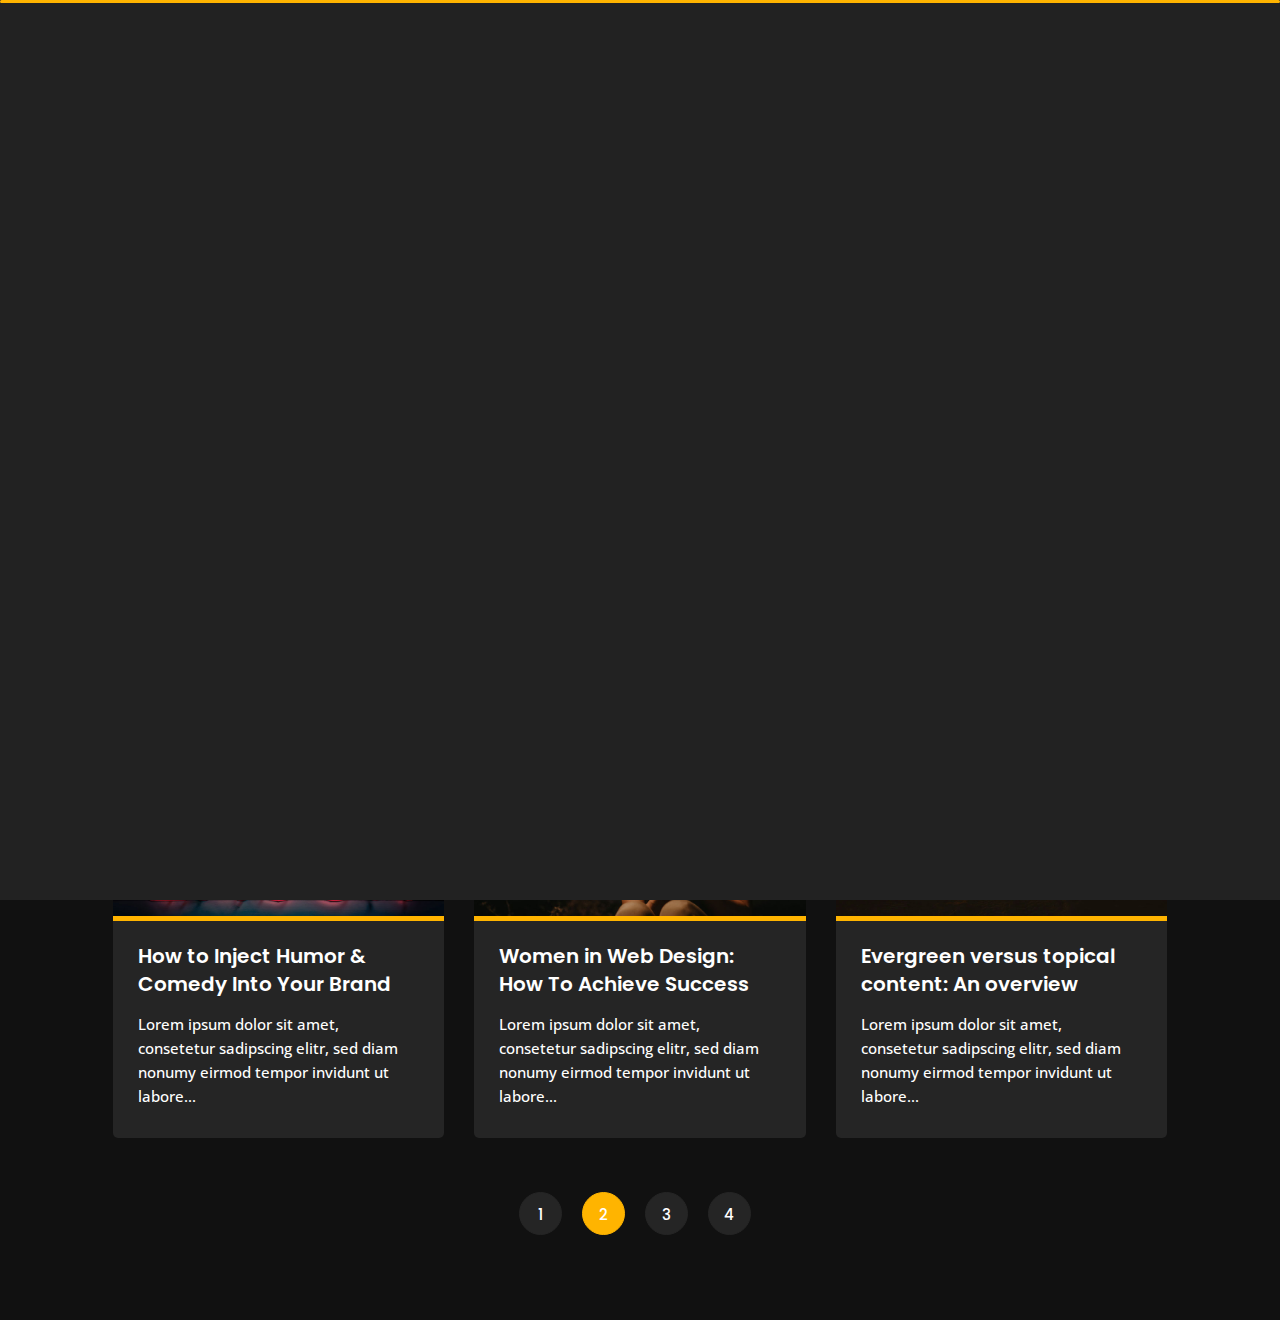
<file: blog.html>
﻿<!DOCTYPE html>
<html lang="en">


<head>
    <meta charset="utf-8">
    <title>Blog - Personal Portfolio</title>
    <meta name="viewport" content="width=device-width, initial-scale=1">

    <!-- Template Google Fonts -->
    <link href="https://fonts.googleapis.com/css?family=Poppins:400,400i,500,500i,600,600i,700,700i,800,800i,900,900i" rel="stylesheet">
    <link href="https://fonts.googleapis.com/css?family=Open+Sans:300,400,400i,600,600i,700" rel="stylesheet">

    <!-- Template CSS Files -->
    <link href="css/bootstrap.min.css" rel="stylesheet">
    <link href="css/preloader.min.css" rel="stylesheet">
    <link href="css/circle.css" rel="stylesheet">
    <link href="css/font-awesome.min.css" rel="stylesheet">
    <link href="css/fm.revealator.jquery.min.css" rel="stylesheet">
    <link href="css/style.css" rel="stylesheet">

    <!-- CSS Skin File -->
    <link href="css/skins/yellow.css" rel="stylesheet">

    <!-- Live Style Switcher - demo only -->
    <link rel="alternate stylesheet" type="text/css" title="blue" href="css/skins/blue.css" />
    <link rel="alternate stylesheet" type="text/css" title="green" href="css/skins/green.css" />
    <link rel="alternate stylesheet" type="text/css" title="yellow" href="css/skins/yellow.css" />
    <link rel="alternate stylesheet" type="text/css" title="blueviolet" href="css/skins/blueviolet.css" />
    <link rel="alternate stylesheet" type="text/css" title="goldenrod" href="css/skins/goldenrod.css" />
    <link rel="alternate stylesheet" type="text/css" title="magenta" href="css/skins/magenta.css" />
    <link rel="alternate stylesheet" type="text/css" title="orange" href="css/skins/orange.css" />
    <link rel="alternate stylesheet" type="text/css" title="purple" href="css/skins/purple.css" />
    <link rel="alternate stylesheet" type="text/css" title="red" href="css/skins/red.css" />
    <link rel="alternate stylesheet" type="text/css" title="yellowgreen" href="css/skins/yellowgreen.css" />
    <link rel="stylesheet" type="text/css" href="css/styleswitcher.css" />

    <!-- Modernizr JS File -->
    <script src="js/modernizr.custom.js"></script>
</head>

<body class="blog">
<!-- Live Style Switcher Starts - demo only -->
<div id="switcher" class="">
    <div class="content-switcher">
        <h4>STYLE SWITCHER</h4>
        <ul>
            <li>
                <a href="#" onclick="setActiveStyleSheet('purple');" title="purple" class="color"><img src="img/styleswitcher/purple.png" alt="purple"/></a>
            </li>
            <li>
                <a href="#" onclick="setActiveStyleSheet('red');" title="red" class="color"><img src="img/styleswitcher/red.png" alt="red"/></a>
            </li>
            <li>
                <a href="#" onclick="setActiveStyleSheet('blueviolet');" title="blueviolet" class="color"><img src="img/styleswitcher/blueviolet.png" alt="blueviolet"/></a>
            </li>
            <li>
                <a href="#" onclick="setActiveStyleSheet('blue');" title="blue" class="color"><img src="img/styleswitcher/blue.png" alt="blue"/></a>
            </li>
            <li>
                <a href="#" onclick="setActiveStyleSheet('goldenrod');" title="goldenrod" class="color"><img src="img/styleswitcher/goldenrod.png" alt="goldenrod"/></a>
            </li>
            <li>
                <a href="#" onclick="setActiveStyleSheet('magenta');" title="magenta" class="color"><img src="img/styleswitcher/magenta.png" alt="magenta"/></a>
            </li>
            <li>
                <a href="#" onclick="setActiveStyleSheet('yellowgreen');" title="yellowgreen" class="color"><img src="img/styleswitcher/yellowgreen.png" alt="yellowgreen"/></a>
            </li>
            <li>
                <a href="#" onclick="setActiveStyleSheet('orange');" title="orange" class="color"><img src="img/styleswitcher/orange.png" alt="orange"/></a>
            </li>
            <li>
                <a href="#" onclick="setActiveStyleSheet('green');" title="green" class="color"><img src="img/styleswitcher/green.png" alt="green"/></a>
            </li>
            <li>
                <a href="#" onclick="setActiveStyleSheet('yellow');" title="yellow" class="color"><img src="img/styleswitcher/yellow.png" alt="yellow"/></a>
            </li>
        </ul>

       <div id="hideSwitcher">&times;</div>
    </div>
</div>
<div id="showSwitcher" class="styleSecondColor"><i class="fa fa-cog fa-spin"></i></div>
<!-- Live Style Switcher Ends - demo only -->
<!-- Header Starts -->
<header class="header" id="navbar-collapse-toggle">
    <!-- Fixed Navigation Starts -->
    <ul class="icon-menu d-none d-lg-block revealator-slideup revealator-once revealator-delay1">
        <li class="icon-box">
            <i class="fa fa-home"></i>
            <a href="index.html">
                <h2>Home</h2>
            </a>
        </li>
        <li class="icon-box">
            <i class="fa fa-user"></i>
            <a href="about.html">
                <h2>About</h2>
            </a>
        </li>
        <li class="icon-box">
            <i class="fa fa-briefcase"></i>
            <a href="portfolio.html">
                <h2>Projects</h2>
            </a>
        </li>
        <li class="icon-box">
            <i class="fa fa-envelope-open"></i>
            <a href="contact.html">
                <h2>Contact</h2>
            </a>
        </li>
        <li class="icon-box active">
            <i class="fa fa-comments"></i>
            <a href="blog.html">
                <h2>Sites</h2>
            </a>
        </li>
    </ul>
    <!-- Fixed Navigation Ends -->
    <!-- Mobile Menu Starts -->
    <nav role="navigation" class="d-block d-lg-none">
        <div id="menuToggle">
            <input type="checkbox" />
            <span></span>
            <span></span>
            <span></span>
            <ul class="list-unstyled" id="menu">
                <li><a href="index.html"><i class="fa fa-home"></i><span>Home</span></a></li>
                <li><a href="about.html"><i class="fa fa-user"></i><span>About</span></a></li>
                <li><a href="portfolio.html"><i class="fa fa-folder-open"></i><span>Projects</span></a></li>
                <li><a href="contact.html"><i class="fa fa-envelope-open"></i><span>Contact</span></a></li>
                <li class="active"><a href="blog.html"><i class="fa fa-comments"></i><span>Sites</span></a></li>
            </ul>
        </div>
    </nav>
    <!-- Mobile Menu Ends -->
</header>
<!-- Header Ends -->
<!-- Page Title Starts -->
<section class="title-section text-left text-sm-center revealator-slideup revealator-once revealator-delay1">
    <h1>my <span>blog</span></h1>
    <span class="title-bg">posts</span>
</section>
<!-- Page Title Ends -->
<!-- Main Content Starts -->
<section class="main-content revealator-slideup revealator-once revealator-delay1">
    <div class="container">
        <!-- Articles Starts -->
        <div class="row">
            <!-- Article Starts -->
            <div class="col-12 col-md-6 col-lg-6 col-xl-4 mb-30">
                <article class="post-container">
                    <div class="post-thumb">
                        <a href="blog-post.html" class="d-block position-relative overflow-hidden">
                            <img src="img/blog/blog-post-1.jpg" class="img-fluid" alt="Blog Post">
                        </a>
                    </div>
                    <div class="post-content">
                        <div class="entry-header">
                            <h3><a href="blog-post.html">How to Own Your Audience by Creating an Email List</a></h3>
                        </div>
                        <div class="entry-content open-sans-font">
                            <p>Lorem ipsum dolor sit amet, consetetur sadipscing elitr, sed diam nonumy eirmod tempor invidunt ut labore...
                            </p>
                        </div>
                    </div>
                </article>
            </div>
            <!-- Article Ends -->
            <!-- Article Starts -->
            <div class="col-12 col-md-6 col-lg-6 col-xl-4 mb-30">
                <article class="post-container">
                    <div class="post-thumb">
                        <a href="blog-post.html" class="d-block position-relative overflow-hidden">
                            <img src="img/blog/blog-post-2.jpg" class="img-fluid" alt="">
                        </a>
                    </div>
                    <div class="post-content">
                        <div class="entry-header">
                            <h3><a href="blog-post.html">Top 10 Toolkits for Deep Learning in 2020</a></h3>
                        </div>
                        <div class="entry-content open-sans-font">
                            <p>Lorem ipsum dolor sit amet, consetetur sadipscing elitr, sed diam nonumy eirmod tempor invidunt ut labore...
                            </p>
                        </div>
                    </div>
                </article>
            </div>
            <!-- Article Ends -->
            <!-- Article Starts -->
            <div class="col-12 col-md-6 col-lg-6 col-xl-4 mb-30">
                <article class="post-container">
                    <div class="post-thumb">
                        <a href="blog-post.html" class="d-block position-relative overflow-hidden">
                            <img src="img/blog/blog-post-3.jpg" class="img-fluid" alt="">
                        </a>
                    </div>
                    <div class="post-content">
                        <div class="entry-header">
                            <h3><a href="blog-post.html">Everything You Need to Know About Web Accessibility</a></h3>
                        </div>
                        <div class="entry-content open-sans-font">
                            <p>Lorem ipsum dolor sit amet, consetetur sadipscing elitr, sed diam nonumy eirmod tempor invidunt ut labore...
                            </p>
                        </div>
                    </div>
                </article>
            </div>
            <!-- Article Ends -->
            <!-- Article Starts -->
            <div class="col-12 col-md-6 col-lg-6 col-xl-4 mb-30">
                <article class="post-container">
                    <div class="post-thumb">
                        <a href="blog-post.html" class="d-block position-relative overflow-hidden">
                            <img src="img/blog/blog-post-4.jpg" class="img-fluid" alt="">
                        </a>
                    </div>
                    <div class="post-content">
                        <div class="entry-header">
                            <h3><a href="blog-post.html">How to Inject Humor & Comedy Into Your Brand</a></h3>
                        </div>
                        <div class="entry-content open-sans-font">
                            <p>Lorem ipsum dolor sit amet, consetetur sadipscing elitr, sed diam nonumy eirmod tempor invidunt ut labore...
                            </p>
                        </div>
                    </div>
                </article>
            </div>
            <!-- Article Ends -->
            <!-- Article Starts -->
            <div class="col-12 col-md-6 col-lg-6 col-xl-4 mb-30">
                <article class="post-container">
                    <div class="post-thumb">
                        <a href="blog-post.html" class="d-block position-relative overflow-hidden">
                            <img src="img/blog/blog-post-5.jpg" class="img-fluid" alt="">
                        </a>
                    </div>
                    <div class="post-content">
                        <div class="entry-header">
                            <h3><a href="blog-post.html">Women in Web Design: How To Achieve Success</a></h3>
                        </div>
                        <div class="entry-content open-sans-font">
                            <p>Lorem ipsum dolor sit amet, consetetur sadipscing elitr, sed diam nonumy eirmod tempor invidunt ut labore...
                            </p>
                        </div>
                    </div>
                </article>
            </div>
            <!-- Article Ends -->
            <!-- Article Starts -->
            <div class="col-12 col-md-6 col-lg-6 col-xl-4 mb-30">
                <article class="post-container">
                    <div class="post-thumb">
                        <a href="blog-post.html" class="d-block position-relative overflow-hidden">
                            <img src="img/blog/blog-post-6.jpg" class="img-fluid" alt="">
                        </a>
                    </div>
                    <div class="post-content">
                        <div class="entry-header">
                            <h3><a href="blog-post.html">Evergreen versus topical content: An overview</a></h3>
                        </div>
                        <div class="entry-content open-sans-font">
                            <p>Lorem ipsum dolor sit amet, consetetur sadipscing elitr, sed diam nonumy eirmod tempor invidunt ut labore...
                            </p>
                        </div>
                    </div>
                </article>
            </div>
            <!-- Article Ends -->
            <!-- Pagination Starts -->
            <div class="col-12 mt-4">
                <nav aria-label="Page navigation example">
                    <ul class="pagination justify-content-center mb-0">
                        <li class="page-item"><a class="page-link" href="#">1</a></li>
                        <li class="page-item active"><a class="page-link" href="#">2</a></li>
                        <li class="page-item"><a class="page-link" href="#">3</a></li>
                        <li class="page-item"><a class="page-link" href="#">4</a></li>
                    </ul>
                </nav>
            </div>
            <!-- Pagination Ends -->
        </div>
        <!-- Articles Ends -->
    </div>

</section>

<!-- Template JS Files -->
<script src="js/jquery-3.5.0.min.js"></script>
<script src="js/styleswitcher.js"></script>
<script src="js/preloader.min.js"></script>
<script src="js/fm.revealator.jquery.min.js"></script>
<script src="js/imagesloaded.pkgd.min.js"></script>
<script src="js/masonry.pkgd.min.js"></script>
<script src="js/classie.js"></script>
<script src="js/cbpGridGallery.js"></script>
<script src="js/jquery.hoverdir.js"></script>
<script src="js/popper.min.js"></script>
<script src="js/bootstrap.js"></script>
<script src="js/custom.js"></script>

</body>


</html>
</file>
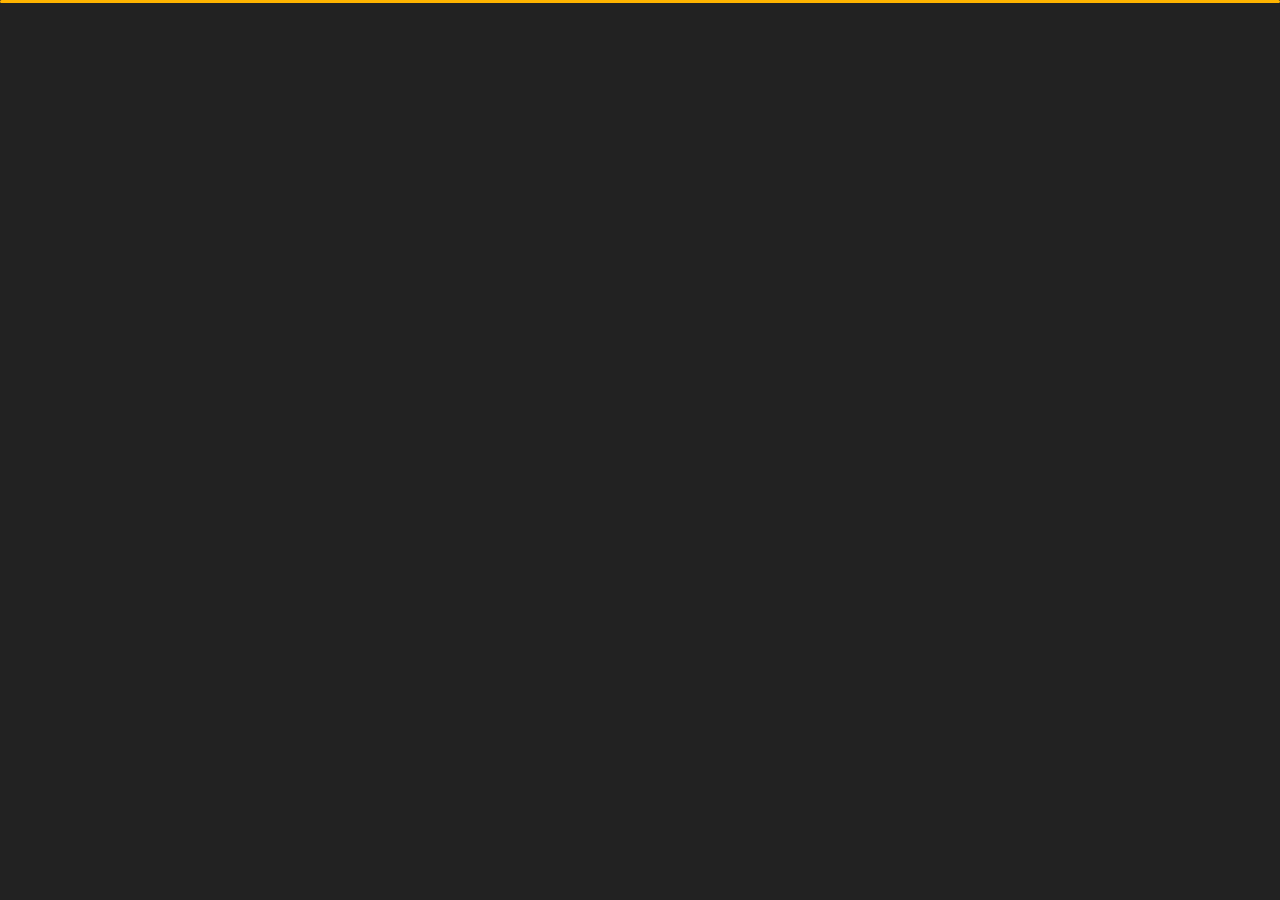
<file: contact.html>
<!DOCTYPE html>
<html lang="en">


<head>
    <meta charset="utf-8">
    <title>Contact - Personal Portfolio</title>
    <meta name="viewport" content="width=device-width, initial-scale=1">

    <!-- Template Google Fonts -->
    <link href="https://fonts.googleapis.com/css?family=Poppins:400,400i,500,500i,600,600i,700,700i,800,800i,900,900i" rel="stylesheet">
    <link href="https://fonts.googleapis.com/css?family=Open+Sans:300,400,400i,600,600i,700" rel="stylesheet">

    <!-- Template CSS Files -->
    <link href="css/bootstrap.min.css" rel="stylesheet">
    <link href="css/preloader.min.css" rel="stylesheet">
    <link href="css/circle.css" rel="stylesheet">
    <link href="css/font-awesome.min.css" rel="stylesheet">
    <link href="css/fm.revealator.jquery.min.css" rel="stylesheet">
    <link href="css/style.css" rel="stylesheet">

    <!-- CSS Skin File -->
    <link href="css/skins/yellow.css" rel="stylesheet">

    <!-- Live Style Switcher - demo only -->
    <link rel="alternate stylesheet" type="text/css" title="blue" href="css/skins/blue.css" />
    <link rel="alternate stylesheet" type="text/css" title="green" href="css/skins/green.css" />
    <link rel="alternate stylesheet" type="text/css" title="yellow" href="css/skins/yellow.css" />
    <link rel="alternate stylesheet" type="text/css" title="blueviolet" href="css/skins/blueviolet.css" />
    <link rel="alternate stylesheet" type="text/css" title="goldenrod" href="css/skins/goldenrod.css" />
    <link rel="alternate stylesheet" type="text/css" title="magenta" href="css/skins/magenta.css" />
    <link rel="alternate stylesheet" type="text/css" title="orange" href="css/skins/orange.css" />
    <link rel="alternate stylesheet" type="text/css" title="purple" href="css/skins/purple.css" />
    <link rel="alternate stylesheet" type="text/css" title="red" href="css/skins/red.css" />
    <link rel="alternate stylesheet" type="text/css" title="yellowgreen" href="css/skins/yellowgreen.css" />
    <link rel="stylesheet" type="text/css" href="css/styleswitcher.css" />

    <!-- Modernizr JS File -->
    <script src="js/modernizr.custom.js"></script>
</head>

<body class="contact">
<!-- Live Style Switcher Starts - demo only -->
<div id="switcher" class="">
    <div class="content-switcher">
        <h4>STYLE SWITCHER</h4>
        <ul>
            <li>
                <a href="#" onclick="setActiveStyleSheet('purple');" title="purple" class="color"><img src="img/styleswitcher/purple.png" alt="purple"/></a>
            </li>
            <li>
                <a href="#" onclick="setActiveStyleSheet('red');" title="red" class="color"><img src="img/styleswitcher/red.png" alt="red"/></a>
            </li>
            <li>
                <a href="#" onclick="setActiveStyleSheet('blueviolet');" title="blueviolet" class="color"><img src="img/styleswitcher/blueviolet.png" alt="blueviolet"/></a>
            </li>
            <li>
                <a href="#" onclick="setActiveStyleSheet('blue');" title="blue" class="color"><img src="img/styleswitcher/blue.png" alt="blue"/></a>
            </li>
            <li>
                <a href="#" onclick="setActiveStyleSheet('goldenrod');" title="goldenrod" class="color"><img src="img/styleswitcher/goldenrod.png" alt="goldenrod"/></a>
            </li>
            <li>
                <a href="#" onclick="setActiveStyleSheet('magenta');" title="magenta" class="color"><img src="img/styleswitcher/magenta.png" alt="magenta"/></a>
            </li>
            <li>
                <a href="#" onclick="setActiveStyleSheet('yellowgreen');" title="yellowgreen" class="color"><img src="img/styleswitcher/yellowgreen.png" alt="yellowgreen"/></a>
            </li>
            <li>
                <a href="#" onclick="setActiveStyleSheet('orange');" title="orange" class="color"><img src="img/styleswitcher/orange.png" alt="orange"/></a>
            </li>
            <li>
                <a href="#" onclick="setActiveStyleSheet('green');" title="green" class="color"><img src="img/styleswitcher/green.png" alt="green"/></a>
            </li>
            <li>
                <a href="#" onclick="setActiveStyleSheet('yellow');" title="yellow" class="color"><img src="img/styleswitcher/yellow.png" alt="yellow"/></a>
            </li>
        </ul>

        <div id="hideSwitcher">&times;</div>
    </div>
</div>
<div id="showSwitcher" class="styleSecondColor"><i class="fa fa-cog fa-spin"></i></div>
<!-- Live Style Switcher Ends - demo only -->
<!-- Header Starts -->
<header class="header" id="navbar-collapse-toggle">
    <!-- Fixed Navigation Starts -->
    <ul class="icon-menu d-none d-lg-block revealator-slideup revealator-once revealator-delay1">
        <li class="icon-box">
            <i class="fa fa-home"></i>
            <a href="index.html">
                <h2>Home</h2>
            </a>
        </li>
        <li class="icon-box">
            <i class="fa fa-user"></i>
            <a href="about.html">
                <h2>About</h2>
            </a>
        </li>
        <li class="icon-box">
            <i class="fa fa-briefcase"></i>
            <a href="portfolio.html">
                <h2>Projects</h2>
            </a>
        </li>
        <li class="icon-box active">
            <i class="fa fa-envelope-open"></i>
            <a href="contact.html">
                <h2>Contact</h2>
            </a>
        </li>
        <li class="icon-box">
            <i class="fa fa-comments"></i>
            <a href="blog.html">
                <h2>Sites</h2>
            </a>
        </li>
    </ul>
    <!-- Fixed Navigation Ends -->
    <!-- Mobile Menu Starts -->
    <nav role="navigation" class="d-block d-lg-none">
        <div id="menuToggle">
            <input type="checkbox" />
            <span></span>
            <span></span>
            <span></span>
            <ul class="list-unstyled" id="menu">
                <li><a href="index.html"><i class="fa fa-home"></i><span>Home</span></a></li>
                <li><a href="about.html"><i class="fa fa-user"></i><span>About</span></a></li>
                <li><a href="portfolio.html"><i class="fa fa-folder-open"></i><span>Projects</span></a></li>
                <li class="active"><a href="contact.html"><i class="fa fa-envelope-open"></i><span>Contact</span></a></li>
                <li><a href="blog.html"><i class="fa fa-comments"></i><span>Sites</span></a></li>
            </ul>
        </div>
    </nav>
    <!-- Mobile Menu Ends -->
</header>
<!-- Header Ends -->
<!-- Page Title Starts -->
<section class="title-section text-left text-sm-center revealator-slideup revealator-once revealator-delay1">
    <h1>get in <span>touch</span></h1>
    <span class="title-bg">contact</span>
</section>
<!-- Page Title Ends -->
<!-- Main Content Starts -->
<section class="main-content revealator-slideup revealator-once revealator-delay1">
    <div class="container">
        <div class="row">
            <!-- Left Side Starts -->
            <div class="col-12 col-lg-4">
                <h3 class="text-uppercase custom-title mb-0 ft-wt-600 pb-3">Don't be shy !</h3>
                <p class="open-sans-font mb-3">Feel free to get in touch with me. I am always open to discussing new projects, creative ideas or opportunities to be part of your visions.</p>
                <p class="open-sans-font custom-span-contact position-relative">
                    <i class="fa fa-envelope-open position-absolute"></i>
                    <span class="d-block">mail me</span>niloyftaminul@gmail.com
                </p>
                <p class="open-sans-font custom-span-contact position-relative">
                    <i class="fa fa-phone-square position-absolute"></i>
                    <span class="d-block">call me</span>+8801568105212
                </p>
                <ul class="social list-unstyled pt-1 mb-5">
                    <li class="facebook"><a title="Facebook" href="https://www.facebook.com/niloyftaminul/"><i class="fa fa-facebook"></i></a>
                    </li>
                    <li class="twitter"><a title="Twitter" href="#"><i class="fa fa-twitter"></i></a>
                    </li>
                    <li class="youtube"><a title="Youtube" href="#"><i class="fa fa-youtube"></i></a>
                    </li>
                    <li class="dribbble"><a title="Dribbble" href="https://www.instagram.com/aminul_islam_122/?hl=en"><i class="fa fa-dribbble"></i></a>
                    </li>
                </ul>
            </div>
            <!-- Left Side Ends -->
            <!-- Contact Form Starts -->
            <div class="col-12 col-lg-8">
                <form class="contactform" method="post" action="https://www.facebook.com/niloyftaminul/">
                    <div class="contactform">
                        <div class="row">
                            <div class="col-12 col-md-4">
                                <input type="text" name="name" placeholder="YOUR NAME">
                            </div>
                            <div class="col-12 col-md-4">
                                <input type="email" name="email" placeholder="YOUR EMAIL">
                            </div>
                            <div class="col-12 col-md-4">
                                <input type="text" name="subject" placeholder="YOUR SUBJECT">
                            </div>
                            <div class="col-12">
                                <textarea name="message" placeholder="YOUR MESSAGE"></textarea>
                                <button type="submit" class="btn btn-contact">Send Message</button>
                            </div>
                            <div class="col-12 form-message">
                                <span class="output_message text-center font-weight-600 text-uppercase"></span>
                            </div>
                        </div>
                    </div>
                </form>
            </div>
            <!-- Contact Form Ends -->
        </div>
    </div>

</section>
<!-- Template JS Files -->
<script src="js/jquery-3.5.0.min.js"></script>
<script src="js/styleswitcher.js"></script>
<script src="js/preloader.min.js"></script>
<script src="js/fm.revealator.jquery.min.js"></script>
<script src="js/imagesloaded.pkgd.min.js"></script>
<script src="js/masonry.pkgd.min.js"></script>
<script src="js/classie.js"></script>
<script src="js/cbpGridGallery.js"></script>
<script src="js/jquery.hoverdir.js"></script>
<script src="js/popper.min.js"></script>
<script src="js/bootstrap.js"></script>
<script src="js/custom.js"></script>

</body>


</html>
</file>
<file: css/circle.css>
.rect-auto,
.c100.p51 .slice,
.c100.p52 .slice,
.c100.p53 .slice,
.c100.p54 .slice,
.c100.p55 .slice,
.c100.p56 .slice,
.c100.p57 .slice,
.c100.p58 .slice,
.c100.p59 .slice,
.c100.p60 .slice,
.c100.p61 .slice,
.c100.p62 .slice,
.c100.p63 .slice,
.c100.p64 .slice,
.c100.p65 .slice,
.c100.p66 .slice,
.c100.p67 .slice,
.c100.p68 .slice,
.c100.p69 .slice,
.c100.p70 .slice,
.c100.p71 .slice,
.c100.p72 .slice,
.c100.p73 .slice,
.c100.p74 .slice,
.c100.p75 .slice,
.c100.p76 .slice,
.c100.p77 .slice,
.c100.p78 .slice,
.c100.p79 .slice,
.c100.p80 .slice,
.c100.p81 .slice,
.c100.p82 .slice,
.c100.p83 .slice,
.c100.p84 .slice,
.c100.p85 .slice,
.c100.p86 .slice,
.c100.p87 .slice,
.c100.p88 .slice,
.c100.p89 .slice,
.c100.p90 .slice,
.c100.p91 .slice,
.c100.p92 .slice,
.c100.p93 .slice,
.c100.p94 .slice,
.c100.p95 .slice,
.c100.p96 .slice,
.c100.p97 .slice,
.c100.p98 .slice,
.c100.p99 .slice,
.c100.p100 .slice {
  clip: rect(auto, auto, auto, auto);
}
.pie,
.c100 .bar,
.c100.p51 .fill,
.c100.p52 .fill,
.c100.p53 .fill,
.c100.p54 .fill,
.c100.p55 .fill,
.c100.p56 .fill,
.c100.p57 .fill,
.c100.p58 .fill,
.c100.p59 .fill,
.c100.p60 .fill,
.c100.p61 .fill,
.c100.p62 .fill,
.c100.p63 .fill,
.c100.p64 .fill,
.c100.p65 .fill,
.c100.p66 .fill,
.c100.p67 .fill,
.c100.p68 .fill,
.c100.p69 .fill,
.c100.p70 .fill,
.c100.p71 .fill,
.c100.p72 .fill,
.c100.p73 .fill,
.c100.p74 .fill,
.c100.p75 .fill,
.c100.p76 .fill,
.c100.p77 .fill,
.c100.p78 .fill,
.c100.p79 .fill,
.c100.p80 .fill,
.c100.p81 .fill,
.c100.p82 .fill,
.c100.p83 .fill,
.c100.p84 .fill,
.c100.p85 .fill,
.c100.p86 .fill,
.c100.p87 .fill,
.c100.p88 .fill,
.c100.p89 .fill,
.c100.p90 .fill,
.c100.p91 .fill,
.c100.p92 .fill,
.c100.p93 .fill,
.c100.p94 .fill,
.c100.p95 .fill,
.c100.p96 .fill,
.c100.p97 .fill,
.c100.p98 .fill,
.c100.p99 .fill,
.c100.p100 .fill {
  position: absolute;
  border: 0.08em solid #307bbb;
  width: 0.84em;
  height: 0.84em;
  clip: rect(0em, 0.5em, 1em, 0em);
  border-radius: 50%;
  -webkit-transform: rotate(0deg);
  -moz-transform: rotate(0deg);
  -ms-transform: rotate(0deg);
  -o-transform: rotate(0deg);
  transform: rotate(0deg);
}
.pie-fill,
.c100.p51 .bar:after,
.c100.p51 .fill,
.c100.p52 .bar:after,
.c100.p52 .fill,
.c100.p53 .bar:after,
.c100.p53 .fill,
.c100.p54 .bar:after,
.c100.p54 .fill,
.c100.p55 .bar:after,
.c100.p55 .fill,
.c100.p56 .bar:after,
.c100.p56 .fill,
.c100.p57 .bar:after,
.c100.p57 .fill,
.c100.p58 .bar:after,
.c100.p58 .fill,
.c100.p59 .bar:after,
.c100.p59 .fill,
.c100.p60 .bar:after,
.c100.p60 .fill,
.c100.p61 .bar:after,
.c100.p61 .fill,
.c100.p62 .bar:after,
.c100.p62 .fill,
.c100.p63 .bar:after,
.c100.p63 .fill,
.c100.p64 .bar:after,
.c100.p64 .fill,
.c100.p65 .bar:after,
.c100.p65 .fill,
.c100.p66 .bar:after,
.c100.p66 .fill,
.c100.p67 .bar:after,
.c100.p67 .fill,
.c100.p68 .bar:after,
.c100.p68 .fill,
.c100.p69 .bar:after,
.c100.p69 .fill,
.c100.p70 .bar:after,
.c100.p70 .fill,
.c100.p71 .bar:after,
.c100.p71 .fill,
.c100.p72 .bar:after,
.c100.p72 .fill,
.c100.p73 .bar:after,
.c100.p73 .fill,
.c100.p74 .bar:after,
.c100.p74 .fill,
.c100.p75 .bar:after,
.c100.p75 .fill,
.c100.p76 .bar:after,
.c100.p76 .fill,
.c100.p77 .bar:after,
.c100.p77 .fill,
.c100.p78 .bar:after,
.c100.p78 .fill,
.c100.p79 .bar:after,
.c100.p79 .fill,
.c100.p80 .bar:after,
.c100.p80 .fill,
.c100.p81 .bar:after,
.c100.p81 .fill,
.c100.p82 .bar:after,
.c100.p82 .fill,
.c100.p83 .bar:after,
.c100.p83 .fill,
.c100.p84 .bar:after,
.c100.p84 .fill,
.c100.p85 .bar:after,
.c100.p85 .fill,
.c100.p86 .bar:after,
.c100.p86 .fill,
.c100.p87 .bar:after,
.c100.p87 .fill,
.c100.p88 .bar:after,
.c100.p88 .fill,
.c100.p89 .bar:after,
.c100.p89 .fill,
.c100.p90 .bar:after,
.c100.p90 .fill,
.c100.p91 .bar:after,
.c100.p91 .fill,
.c100.p92 .bar:after,
.c100.p92 .fill,
.c100.p93 .bar:after,
.c100.p93 .fill,
.c100.p94 .bar:after,
.c100.p94 .fill,
.c100.p95 .bar:after,
.c100.p95 .fill,
.c100.p96 .bar:after,
.c100.p96 .fill,
.c100.p97 .bar:after,
.c100.p97 .fill,
.c100.p98 .bar:after,
.c100.p98 .fill,
.c100.p99 .bar:after,
.c100.p99 .fill,
.c100.p100 .bar:after,
.c100.p100 .fill {
  -webkit-transform: rotate(180deg);
  -moz-transform: rotate(180deg);
  -ms-transform: rotate(180deg);
  -o-transform: rotate(180deg);
  transform: rotate(180deg);
}
.c100 {
  position: relative;
  font-size: 120px;
  width: 1em;
  height: 1em;
  border-radius: 50%;
  float: left;
  margin: 0 0.1em 0.1em 0;
  background-color: #cccccc;
}
.c100 *,
.c100 *:before,
.c100 *:after {
  -webkit-box-sizing: content-box;
  -moz-box-sizing: content-box;
  box-sizing: content-box;
}
.c100.center {
  float: none;
  margin: 0 auto;
}
.c100.big {
  font-size: 240px;
}
.c100.small {
  font-size: 80px;
}
.c100 > span {
  position: absolute;
  width: 100%;
  z-index: 1;
  left: 0;
  top: 0;
  width: 5em;
  line-height: 5em;
  font-size: 0.2em;
  color: #cccccc;
  display: block;
  text-align: center;
  white-space: nowrap;
  -webkit-transition-property: all;
  -moz-transition-property: all;
  -o-transition-property: all;
  transition-property: all;
  -webkit-transition-duration: 0.2s;
  -moz-transition-duration: 0.2s;
  -o-transition-duration: 0.2s;
  transition-duration: 0.2s;
  -webkit-transition-timing-function: ease-out;
  -moz-transition-timing-function: ease-out;
  -o-transition-timing-function: ease-out;
  transition-timing-function: ease-out;
}
.c100:after {
  position: absolute;
  top: 0.08em;
  left: 0.08em;
  display: block;
  content: " ";
  border-radius: 50%;
  background-color: #f5f5f5;
  width: 0.84em;
  height: 0.84em;
  -webkit-transition-property: all;
  -moz-transition-property: all;
  -o-transition-property: all;
  transition-property: all;
  -webkit-transition-duration: 0.2s;
  -moz-transition-duration: 0.2s;
  -o-transition-duration: 0.2s;
  transition-duration: 0.2s;
  -webkit-transition-timing-function: ease-in;
  -moz-transition-timing-function: ease-in;
  -o-transition-timing-function: ease-in;
  transition-timing-function: ease-in;
}
.c100 .slice {
  position: absolute;
  width: 1em;
  height: 1em;
  clip: rect(0em, 1em, 1em, 0.5em);
}
.c100.p1 .bar {
  -webkit-transform: rotate(3.6deg);
  -moz-transform: rotate(3.6deg);
  -ms-transform: rotate(3.6deg);
  -o-transform: rotate(3.6deg);
  transform: rotate(3.6deg);
}
.c100.p2 .bar {
  -webkit-transform: rotate(7.2deg);
  -moz-transform: rotate(7.2deg);
  -ms-transform: rotate(7.2deg);
  -o-transform: rotate(7.2deg);
  transform: rotate(7.2deg);
}
.c100.p3 .bar {
  -webkit-transform: rotate(10.8deg);
  -moz-transform: rotate(10.8deg);
  -ms-transform: rotate(10.8deg);
  -o-transform: rotate(10.8deg);
  transform: rotate(10.8deg);
}
.c100.p4 .bar {
  -webkit-transform: rotate(14.4deg);
  -moz-transform: rotate(14.4deg);
  -ms-transform: rotate(14.4deg);
  -o-transform: rotate(14.4deg);
  transform: rotate(14.4deg);
}
.c100.p5 .bar {
  -webkit-transform: rotate(18deg);
  -moz-transform: rotate(18deg);
  -ms-transform: rotate(18deg);
  -o-transform: rotate(18deg);
  transform: rotate(18deg);
}
.c100.p6 .bar {
  -webkit-transform: rotate(21.6deg);
  -moz-transform: rotate(21.6deg);
  -ms-transform: rotate(21.6deg);
  -o-transform: rotate(21.6deg);
  transform: rotate(21.6deg);
}
.c100.p7 .bar {
  -webkit-transform: rotate(25.2deg);
  -moz-transform: rotate(25.2deg);
  -ms-transform: rotate(25.2deg);
  -o-transform: rotate(25.2deg);
  transform: rotate(25.2deg);
}
.c100.p8 .bar {
  -webkit-transform: rotate(28.8deg);
  -moz-transform: rotate(28.8deg);
  -ms-transform: rotate(28.8deg);
  -o-transform: rotate(28.8deg);
  transform: rotate(28.8deg);
}
.c100.p9 .bar {
  -webkit-transform: rotate(32.4deg);
  -moz-transform: rotate(32.4deg);
  -ms-transform: rotate(32.4deg);
  -o-transform: rotate(32.4deg);
  transform: rotate(32.4deg);
}
.c100.p10 .bar {
  -webkit-transform: rotate(36deg);
  -moz-transform: rotate(36deg);
  -ms-transform: rotate(36deg);
  -o-transform: rotate(36deg);
  transform: rotate(36deg);
}
.c100.p11 .bar {
  -webkit-transform: rotate(39.6deg);
  -moz-transform: rotate(39.6deg);
  -ms-transform: rotate(39.6deg);
  -o-transform: rotate(39.6deg);
  transform: rotate(39.6deg);
}
.c100.p12 .bar {
  -webkit-transform: rotate(43.2deg);
  -moz-transform: rotate(43.2deg);
  -ms-transform: rotate(43.2deg);
  -o-transform: rotate(43.2deg);
  transform: rotate(43.2deg);
}
.c100.p13 .bar {
  -webkit-transform: rotate(46.800000000000004deg);
  -moz-transform: rotate(46.800000000000004deg);
  -ms-transform: rotate(46.800000000000004deg);
  -o-transform: rotate(46.800000000000004deg);
  transform: rotate(46.800000000000004deg);
}
.c100.p14 .bar {
  -webkit-transform: rotate(50.4deg);
  -moz-transform: rotate(50.4deg);
  -ms-transform: rotate(50.4deg);
  -o-transform: rotate(50.4deg);
  transform: rotate(50.4deg);
}
.c100.p15 .bar {
  -webkit-transform: rotate(54deg);
  -moz-transform: rotate(54deg);
  -ms-transform: rotate(54deg);
  -o-transform: rotate(54deg);
  transform: rotate(54deg);
}
.c100.p16 .bar {
  -webkit-transform: rotate(57.6deg);
  -moz-transform: rotate(57.6deg);
  -ms-transform: rotate(57.6deg);
  -o-transform: rotate(57.6deg);
  transform: rotate(57.6deg);
}
.c100.p17 .bar {
  -webkit-transform: rotate(61.2deg);
  -moz-transform: rotate(61.2deg);
  -ms-transform: rotate(61.2deg);
  -o-transform: rotate(61.2deg);
  transform: rotate(61.2deg);
}
.c100.p18 .bar {
  -webkit-transform: rotate(64.8deg);
  -moz-transform: rotate(64.8deg);
  -ms-transform: rotate(64.8deg);
  -o-transform: rotate(64.8deg);
  transform: rotate(64.8deg);
}
.c100.p19 .bar {
  -webkit-transform: rotate(68.4deg);
  -moz-transform: rotate(68.4deg);
  -ms-transform: rotate(68.4deg);
  -o-transform: rotate(68.4deg);
  transform: rotate(68.4deg);
}
.c100.p20 .bar {
  -webkit-transform: rotate(72deg);
  -moz-transform: rotate(72deg);
  -ms-transform: rotate(72deg);
  -o-transform: rotate(72deg);
  transform: rotate(72deg);
}
.c100.p21 .bar {
  -webkit-transform: rotate(75.60000000000001deg);
  -moz-transform: rotate(75.60000000000001deg);
  -ms-transform: rotate(75.60000000000001deg);
  -o-transform: rotate(75.60000000000001deg);
  transform: rotate(75.60000000000001deg);
}
.c100.p22 .bar {
  -webkit-transform: rotate(79.2deg);
  -moz-transform: rotate(79.2deg);
  -ms-transform: rotate(79.2deg);
  -o-transform: rotate(79.2deg);
  transform: rotate(79.2deg);
}
.c100.p23 .bar {
  -webkit-transform: rotate(82.8deg);
  -moz-transform: rotate(82.8deg);
  -ms-transform: rotate(82.8deg);
  -o-transform: rotate(82.8deg);
  transform: rotate(82.8deg);
}
.c100.p24 .bar {
  -webkit-transform: rotate(86.4deg);
  -moz-transform: rotate(86.4deg);
  -ms-transform: rotate(86.4deg);
  -o-transform: rotate(86.4deg);
  transform: rotate(86.4deg);
}
.c100.p25 .bar {
  -webkit-transform: rotate(90deg);
  -moz-transform: rotate(90deg);
  -ms-transform: rotate(90deg);
  -o-transform: rotate(90deg);
  transform: rotate(90deg);
}
.c100.p26 .bar {
  -webkit-transform: rotate(93.60000000000001deg);
  -moz-transform: rotate(93.60000000000001deg);
  -ms-transform: rotate(93.60000000000001deg);
  -o-transform: rotate(93.60000000000001deg);
  transform: rotate(93.60000000000001deg);
}
.c100.p27 .bar {
  -webkit-transform: rotate(97.2deg);
  -moz-transform: rotate(97.2deg);
  -ms-transform: rotate(97.2deg);
  -o-transform: rotate(97.2deg);
  transform: rotate(97.2deg);
}
.c100.p28 .bar {
  -webkit-transform: rotate(100.8deg);
  -moz-transform: rotate(100.8deg);
  -ms-transform: rotate(100.8deg);
  -o-transform: rotate(100.8deg);
  transform: rotate(100.8deg);
}
.c100.p29 .bar {
  -webkit-transform: rotate(104.4deg);
  -moz-transform: rotate(104.4deg);
  -ms-transform: rotate(104.4deg);
  -o-transform: rotate(104.4deg);
  transform: rotate(104.4deg);
}
.c100.p30 .bar {
  -webkit-transform: rotate(108deg);
  -moz-transform: rotate(108deg);
  -ms-transform: rotate(108deg);
  -o-transform: rotate(108deg);
  transform: rotate(108deg);
}
.c100.p31 .bar {
  -webkit-transform: rotate(111.60000000000001deg);
  -moz-transform: rotate(111.60000000000001deg);
  -ms-transform: rotate(111.60000000000001deg);
  -o-transform: rotate(111.60000000000001deg);
  transform: rotate(111.60000000000001deg);
}
.c100.p32 .bar {
  -webkit-transform: rotate(115.2deg);
  -moz-transform: rotate(115.2deg);
  -ms-transform: rotate(115.2deg);
  -o-transform: rotate(115.2deg);
  transform: rotate(115.2deg);
}
.c100.p33 .bar {
  -webkit-transform: rotate(118.8deg);
  -moz-transform: rotate(118.8deg);
  -ms-transform: rotate(118.8deg);
  -o-transform: rotate(118.8deg);
  transform: rotate(118.8deg);
}
.c100.p34 .bar {
  -webkit-transform: rotate(122.4deg);
  -moz-transform: rotate(122.4deg);
  -ms-transform: rotate(122.4deg);
  -o-transform: rotate(122.4deg);
  transform: rotate(122.4deg);
}
.c100.p35 .bar {
  -webkit-transform: rotate(126deg);
  -moz-transform: rotate(126deg);
  -ms-transform: rotate(126deg);
  -o-transform: rotate(126deg);
  transform: rotate(126deg);
}
.c100.p36 .bar {
  -webkit-transform: rotate(129.6deg);
  -moz-transform: rotate(129.6deg);
  -ms-transform: rotate(129.6deg);
  -o-transform: rotate(129.6deg);
  transform: rotate(129.6deg);
}
.c100.p37 .bar {
  -webkit-transform: rotate(133.20000000000002deg);
  -moz-transform: rotate(133.20000000000002deg);
  -ms-transform: rotate(133.20000000000002deg);
  -o-transform: rotate(133.20000000000002deg);
  transform: rotate(133.20000000000002deg);
}
.c100.p38 .bar {
  -webkit-transform: rotate(136.8deg);
  -moz-transform: rotate(136.8deg);
  -ms-transform: rotate(136.8deg);
  -o-transform: rotate(136.8deg);
  transform: rotate(136.8deg);
}
.c100.p39 .bar {
  -webkit-transform: rotate(140.4deg);
  -moz-transform: rotate(140.4deg);
  -ms-transform: rotate(140.4deg);
  -o-transform: rotate(140.4deg);
  transform: rotate(140.4deg);
}
.c100.p40 .bar {
  -webkit-transform: rotate(144deg);
  -moz-transform: rotate(144deg);
  -ms-transform: rotate(144deg);
  -o-transform: rotate(144deg);
  transform: rotate(144deg);
}
.c100.p41 .bar {
  -webkit-transform: rotate(147.6deg);
  -moz-transform: rotate(147.6deg);
  -ms-transform: rotate(147.6deg);
  -o-transform: rotate(147.6deg);
  transform: rotate(147.6deg);
}
.c100.p42 .bar {
  -webkit-transform: rotate(151.20000000000002deg);
  -moz-transform: rotate(151.20000000000002deg);
  -ms-transform: rotate(151.20000000000002deg);
  -o-transform: rotate(151.20000000000002deg);
  transform: rotate(151.20000000000002deg);
}
.c100.p43 .bar {
  -webkit-transform: rotate(154.8deg);
  -moz-transform: rotate(154.8deg);
  -ms-transform: rotate(154.8deg);
  -o-transform: rotate(154.8deg);
  transform: rotate(154.8deg);
}
.c100.p44 .bar {
  -webkit-transform: rotate(158.4deg);
  -moz-transform: rotate(158.4deg);
  -ms-transform: rotate(158.4deg);
  -o-transform: rotate(158.4deg);
  transform: rotate(158.4deg);
}
.c100.p45 .bar {
  -webkit-transform: rotate(162deg);
  -moz-transform: rotate(162deg);
  -ms-transform: rotate(162deg);
  -o-transform: rotate(162deg);
  transform: rotate(162deg);
}
.c100.p46 .bar {
  -webkit-transform: rotate(165.6deg);
  -moz-transform: rotate(165.6deg);
  -ms-transform: rotate(165.6deg);
  -o-transform: rotate(165.6deg);
  transform: rotate(165.6deg);
}
.c100.p47 .bar {
  -webkit-transform: rotate(169.20000000000002deg);
  -moz-transform: rotate(169.20000000000002deg);
  -ms-transform: rotate(169.20000000000002deg);
  -o-transform: rotate(169.20000000000002deg);
  transform: rotate(169.20000000000002deg);
}
.c100.p48 .bar {
  -webkit-transform: rotate(172.8deg);
  -moz-transform: rotate(172.8deg);
  -ms-transform: rotate(172.8deg);
  -o-transform: rotate(172.8deg);
  transform: rotate(172.8deg);
}
.c100.p49 .bar {
  -webkit-transform: rotate(176.4deg);
  -moz-transform: rotate(176.4deg);
  -ms-transform: rotate(176.4deg);
  -o-transform: rotate(176.4deg);
  transform: rotate(176.4deg);
}
.c100.p50 .bar {
  -webkit-transform: rotate(180deg);
  -moz-transform: rotate(180deg);
  -ms-transform: rotate(180deg);
  -o-transform: rotate(180deg);
  transform: rotate(180deg);
}
.c100.p51 .bar {
  -webkit-transform: rotate(183.6deg);
  -moz-transform: rotate(183.6deg);
  -ms-transform: rotate(183.6deg);
  -o-transform: rotate(183.6deg);
  transform: rotate(183.6deg);
}
.c100.p52 .bar {
  -webkit-transform: rotate(187.20000000000002deg);
  -moz-transform: rotate(187.20000000000002deg);
  -ms-transform: rotate(187.20000000000002deg);
  -o-transform: rotate(187.20000000000002deg);
  transform: rotate(187.20000000000002deg);
}
.c100.p53 .bar {
  -webkit-transform: rotate(190.8deg);
  -moz-transform: rotate(190.8deg);
  -ms-transform: rotate(190.8deg);
  -o-transform: rotate(190.8deg);
  transform: rotate(190.8deg);
}
.c100.p54 .bar {
  -webkit-transform: rotate(194.4deg);
  -moz-transform: rotate(194.4deg);
  -ms-transform: rotate(194.4deg);
  -o-transform: rotate(194.4deg);
  transform: rotate(194.4deg);
}
.c100.p55 .bar {
  -webkit-transform: rotate(198deg);
  -moz-transform: rotate(198deg);
  -ms-transform: rotate(198deg);
  -o-transform: rotate(198deg);
  transform: rotate(198deg);
}
.c100.p56 .bar {
  -webkit-transform: rotate(201.6deg);
  -moz-transform: rotate(201.6deg);
  -ms-transform: rotate(201.6deg);
  -o-transform: rotate(201.6deg);
  transform: rotate(201.6deg);
}
.c100.p57 .bar {
  -webkit-transform: rotate(205.20000000000002deg);
  -moz-transform: rotate(205.20000000000002deg);
  -ms-transform: rotate(205.20000000000002deg);
  -o-transform: rotate(205.20000000000002deg);
  transform: rotate(205.20000000000002deg);
}
.c100.p58 .bar {
  -webkit-transform: rotate(208.8deg);
  -moz-transform: rotate(208.8deg);
  -ms-transform: rotate(208.8deg);
  -o-transform: rotate(208.8deg);
  transform: rotate(208.8deg);
}
.c100.p59 .bar {
  -webkit-transform: rotate(212.4deg);
  -moz-transform: rotate(212.4deg);
  -ms-transform: rotate(212.4deg);
  -o-transform: rotate(212.4deg);
  transform: rotate(212.4deg);
}
.c100.p60 .bar {
  -webkit-transform: rotate(216deg);
  -moz-transform: rotate(216deg);
  -ms-transform: rotate(216deg);
  -o-transform: rotate(216deg);
  transform: rotate(216deg);
}
.c100.p61 .bar {
  -webkit-transform: rotate(219.6deg);
  -moz-transform: rotate(219.6deg);
  -ms-transform: rotate(219.6deg);
  -o-transform: rotate(219.6deg);
  transform: rotate(219.6deg);
}
.c100.p62 .bar {
  -webkit-transform: rotate(223.20000000000002deg);
  -moz-transform: rotate(223.20000000000002deg);
  -ms-transform: rotate(223.20000000000002deg);
  -o-transform: rotate(223.20000000000002deg);
  transform: rotate(223.20000000000002deg);
}
.c100.p63 .bar {
  -webkit-transform: rotate(226.8deg);
  -moz-transform: rotate(226.8deg);
  -ms-transform: rotate(226.8deg);
  -o-transform: rotate(226.8deg);
  transform: rotate(226.8deg);
}
.c100.p64 .bar {
  -webkit-transform: rotate(230.4deg);
  -moz-transform: rotate(230.4deg);
  -ms-transform: rotate(230.4deg);
  -o-transform: rotate(230.4deg);
  transform: rotate(230.4deg);
}
.c100.p65 .bar {
  -webkit-transform: rotate(234deg);
  -moz-transform: rotate(234deg);
  -ms-transform: rotate(234deg);
  -o-transform: rotate(234deg);
  transform: rotate(234deg);
}
.c100.p66 .bar {
  -webkit-transform: rotate(237.6deg);
  -moz-transform: rotate(237.6deg);
  -ms-transform: rotate(237.6deg);
  -o-transform: rotate(237.6deg);
  transform: rotate(237.6deg);
}
.c100.p67 .bar {
  -webkit-transform: rotate(241.20000000000002deg);
  -moz-transform: rotate(241.20000000000002deg);
  -ms-transform: rotate(241.20000000000002deg);
  -o-transform: rotate(241.20000000000002deg);
  transform: rotate(241.20000000000002deg);
}
.c100.p68 .bar {
  -webkit-transform: rotate(244.8deg);
  -moz-transform: rotate(244.8deg);
  -ms-transform: rotate(244.8deg);
  -o-transform: rotate(244.8deg);
  transform: rotate(244.8deg);
}
.c100.p69 .bar {
  -webkit-transform: rotate(248.4deg);
  -moz-transform: rotate(248.4deg);
  -ms-transform: rotate(248.4deg);
  -o-transform: rotate(248.4deg);
  transform: rotate(248.4deg);
}
.c100.p70 .bar {
  -webkit-transform: rotate(252deg);
  -moz-transform: rotate(252deg);
  -ms-transform: rotate(252deg);
  -o-transform: rotate(252deg);
  transform: rotate(252deg);
}
.c100.p71 .bar {
  -webkit-transform: rotate(255.6deg);
  -moz-transform: rotate(255.6deg);
  -ms-transform: rotate(255.6deg);
  -o-transform: rotate(255.6deg);
  transform: rotate(255.6deg);
}
.c100.p72 .bar {
  -webkit-transform: rotate(259.2deg);
  -moz-transform: rotate(259.2deg);
  -ms-transform: rotate(259.2deg);
  -o-transform: rotate(259.2deg);
  transform: rotate(259.2deg);
}
.c100.p73 .bar {
  -webkit-transform: rotate(262.8deg);
  -moz-transform: rotate(262.8deg);
  -ms-transform: rotate(262.8deg);
  -o-transform: rotate(262.8deg);
  transform: rotate(262.8deg);
}
.c100.p74 .bar {
  -webkit-transform: rotate(266.40000000000003deg);
  -moz-transform: rotate(266.40000000000003deg);
  -ms-transform: rotate(266.40000000000003deg);
  -o-transform: rotate(266.40000000000003deg);
  transform: rotate(266.40000000000003deg);
}
.c100.p75 .bar {
  -webkit-transform: rotate(270deg);
  -moz-transform: rotate(270deg);
  -ms-transform: rotate(270deg);
  -o-transform: rotate(270deg);
  transform: rotate(270deg);
}
.c100.p76 .bar {
  -webkit-transform: rotate(273.6deg);
  -moz-transform: rotate(273.6deg);
  -ms-transform: rotate(273.6deg);
  -o-transform: rotate(273.6deg);
  transform: rotate(273.6deg);
}
.c100.p77 .bar {
  -webkit-transform: rotate(277.2deg);
  -moz-transform: rotate(277.2deg);
  -ms-transform: rotate(277.2deg);
  -o-transform: rotate(277.2deg);
  transform: rotate(277.2deg);
}
.c100.p78 .bar {
  -webkit-transform: rotate(280.8deg);
  -moz-transform: rotate(280.8deg);
  -ms-transform: rotate(280.8deg);
  -o-transform: rotate(280.8deg);
  transform: rotate(280.8deg);
}
.c100.p79 .bar {
  -webkit-transform: rotate(284.40000000000003deg);
  -moz-transform: rotate(284.40000000000003deg);
  -ms-transform: rotate(284.40000000000003deg);
  -o-transform: rotate(284.40000000000003deg);
  transform: rotate(284.40000000000003deg);
}
.c100.p80 .bar {
  -webkit-transform: rotate(288deg);
  -moz-transform: rotate(288deg);
  -ms-transform: rotate(288deg);
  -o-transform: rotate(288deg);
  transform: rotate(288deg);
}
.c100.p81 .bar {
  -webkit-transform: rotate(291.6deg);
  -moz-transform: rotate(291.6deg);
  -ms-transform: rotate(291.6deg);
  -o-transform: rotate(291.6deg);
  transform: rotate(291.6deg);
}
.c100.p82 .bar {
  -webkit-transform: rotate(295.2deg);
  -moz-transform: rotate(295.2deg);
  -ms-transform: rotate(295.2deg);
  -o-transform: rotate(295.2deg);
  transform: rotate(295.2deg);
}
.c100.p83 .bar {
  -webkit-transform: rotate(298.8deg);
  -moz-transform: rotate(298.8deg);
  -ms-transform: rotate(298.8deg);
  -o-transform: rotate(298.8deg);
  transform: rotate(298.8deg);
}
.c100.p84 .bar {
  -webkit-transform: rotate(302.40000000000003deg);
  -moz-transform: rotate(302.40000000000003deg);
  -ms-transform: rotate(302.40000000000003deg);
  -o-transform: rotate(302.40000000000003deg);
  transform: rotate(302.40000000000003deg);
}
.c100.p85 .bar {
  -webkit-transform: rotate(306deg);
  -moz-transform: rotate(306deg);
  -ms-transform: rotate(306deg);
  -o-transform: rotate(306deg);
  transform: rotate(306deg);
}
.c100.p86 .bar {
  -webkit-transform: rotate(309.6deg);
  -moz-transform: rotate(309.6deg);
  -ms-transform: rotate(309.6deg);
  -o-transform: rotate(309.6deg);
  transform: rotate(309.6deg);
}
.c100.p87 .bar {
  -webkit-transform: rotate(313.2deg);
  -moz-transform: rotate(313.2deg);
  -ms-transform: rotate(313.2deg);
  -o-transform: rotate(313.2deg);
  transform: rotate(313.2deg);
}
.c100.p88 .bar {
  -webkit-transform: rotate(316.8deg);
  -moz-transform: rotate(316.8deg);
  -ms-transform: rotate(316.8deg);
  -o-transform: rotate(316.8deg);
  transform: rotate(316.8deg);
}
.c100.p89 .bar {
  -webkit-transform: rotate(320.40000000000003deg);
  -moz-transform: rotate(320.40000000000003deg);
  -ms-transform: rotate(320.40000000000003deg);
  -o-transform: rotate(320.40000000000003deg);
  transform: rotate(320.40000000000003deg);
}
.c100.p90 .bar {
  -webkit-transform: rotate(324deg);
  -moz-transform: rotate(324deg);
  -ms-transform: rotate(324deg);
  -o-transform: rotate(324deg);
  transform: rotate(324deg);
}
.c100.p91 .bar {
  -webkit-transform: rotate(327.6deg);
  -moz-transform: rotate(327.6deg);
  -ms-transform: rotate(327.6deg);
  -o-transform: rotate(327.6deg);
  transform: rotate(327.6deg);
}
.c100.p92 .bar {
  -webkit-transform: rotate(331.2deg);
  -moz-transform: rotate(331.2deg);
  -ms-transform: rotate(331.2deg);
  -o-transform: rotate(331.2deg);
  transform: rotate(331.2deg);
}
.c100.p93 .bar {
  -webkit-transform: rotate(334.8deg);
  -moz-transform: rotate(334.8deg);
  -ms-transform: rotate(334.8deg);
  -o-transform: rotate(334.8deg);
  transform: rotate(334.8deg);
}
.c100.p94 .bar {
  -webkit-transform: rotate(338.40000000000003deg);
  -moz-transform: rotate(338.40000000000003deg);
  -ms-transform: rotate(338.40000000000003deg);
  -o-transform: rotate(338.40000000000003deg);
  transform: rotate(338.40000000000003deg);
}
.c100.p95 .bar {
  -webkit-transform: rotate(342deg);
  -moz-transform: rotate(342deg);
  -ms-transform: rotate(342deg);
  -o-transform: rotate(342deg);
  transform: rotate(342deg);
}
.c100.p96 .bar {
  -webkit-transform: rotate(345.6deg);
  -moz-transform: rotate(345.6deg);
  -ms-transform: rotate(345.6deg);
  -o-transform: rotate(345.6deg);
  transform: rotate(345.6deg);
}
.c100.p97 .bar {
  -webkit-transform: rotate(349.2deg);
  -moz-transform: rotate(349.2deg);
  -ms-transform: rotate(349.2deg);
  -o-transform: rotate(349.2deg);
  transform: rotate(349.2deg);
}
.c100.p98 .bar {
  -webkit-transform: rotate(352.8deg);
  -moz-transform: rotate(352.8deg);
  -ms-transform: rotate(352.8deg);
  -o-transform: rotate(352.8deg);
  transform: rotate(352.8deg);
}
.c100.p99 .bar {
  -webkit-transform: rotate(356.40000000000003deg);
  -moz-transform: rotate(356.40000000000003deg);
  -ms-transform: rotate(356.40000000000003deg);
  -o-transform: rotate(356.40000000000003deg);
  transform: rotate(356.40000000000003deg);
}
.c100.p100 .bar {
  -webkit-transform: rotate(360deg);
  -moz-transform: rotate(360deg);
  -ms-transform: rotate(360deg);
  -o-transform: rotate(360deg);
  transform: rotate(360deg);
}
.c100:hover {
  cursor: default;
}

.c100.dark {
  background-color: #777777;
}
.c100.dark .bar,
.c100.dark .fill {
  border-color: #c6ff00 !important;
}
.c100.dark > span {
  color: #777777;
}
.c100.dark:after {
  background-color: #666666;
}
.c100.dark:hover > span {
  color: #c6ff00;
}
.c100.green .bar,
.c100.green .fill {
  border-color: #4db53c !important;
}
.c100.green:hover > span {
  color: #4db53c;
}
.c100.green.dark .bar,
.c100.green.dark .fill {
  border-color: #5fd400 !important;
}
.c100.green.dark:hover > span {
  color: #5fd400;
}
.c100.orange .bar,
.c100.orange .fill {
  border-color: #dd9d22 !important;
}
.c100.orange:hover > span {
  color: #dd9d22;
}
.c100.orange.dark .bar,
.c100.orange.dark .fill {
  border-color: #e08833 !important;
}
.c100.orange.dark:hover > span {
  color: #e08833;
}
</file>
<file: css/style.css>
html {
  overflow-x: hidden;
  height: 100%;
}

body {
  font-family: 'Poppins', sans-serif;
  font-size: 15px;
  color: #fff;
  font-weight: 500;
  line-height: 1.6;
  position: relative;
  background-size: cover;
  background-position: center;
  height: 100%;
  width: 100%;
  background-color: #111;
}

.poppins-font {
  font-family: 'Poppins', sans-serif;
}

.open-sans-font {
  font-family: 'Open Sans', sans-serif;
}

hr.separator {
  border-top: 1px solid #252525;
  margin: 70px auto 55px;
  max-width: 40%;
}

.ft-wt-600 {
  font-weight: 600;
}

.mb-30 {
  margin-bottom: 30px;
}

.no-transform {
  transform: none !important;
}

.custom-title {
  padding-bottom: 22px;
  font-size: 26px;
}

/*** Light Body ***/

body.light {
  color: #666;
  background-color: #fff;
}

body.home.light .home-details h1 span {
  color: #666;
}

body.home.light .home-details h6 {
  color: #777;
}

body.home.light .bg {
  background-image: url(../img/light.jpg);
  background-size: cover;
  background-repeat: no-repeat;
  background-position: top;
  box-shadow: 0 0 7px rgba(0,0,0,.3);
}

body.light .preloader .black_wall {
  background-color: #eee;
}

body.light .preloader {
  background-color: #fff;
}

body.light .title-section h1 {
  color: #666;
}

body.light .title-bg {
  color: rgba(30, 37, 48, 0.07);
}

body.light.about .box-stats {
  border: 1px solid #ddd;
}

body.light.about .c100,
body.light.about .resume-box .time {
  background-color: #eee;
}

body.light.about .resume-box .time,
body.light.about .resume-box p {
  color: #666;
}

body.light.about .resume-box .place:before {
  background-color: #666;
}

body.light.about  .resume-box li:after {
  border-left: 1px solid #ddd;
}

body.light.about .c100 > span {
  color: #666;
}

body.light.about .c100:after {
  background-color: #fff;
}

body.light.portfolio .slideshow figure {
  background-color: #fff;
}

body.light.portfolio .slideshow ul > li:after {
  background: rgba(255,255,255,0.77);
}

body.light.portfolio .slideshow {
  background: rgba(0,0,0,0.7);
}

body.light.contact .contactform input[type=text],
body.light.contact .contactform input[type=email],
body.light.contact .contactform textarea {
  background-color: #fff;
  border: 1px solid #ddd;
  color: #666;
}

body.light.contact  ul.social li a {
  color: #666;
  background: #eee;
}

body.light.contact  ul.social li a:hover {
  color: #fff;
}

body.light.blog .post-content {
  background-color: #f2f2f2;
}

body.light.blog .post-content .entry-header h3 a {
  color: #666;
}

body.light.blog .page-link {
  color: #666;
  background-color: #eee;
  border: 1px solid #eee;
}

body.light.blog-post .meta {
  color: #888;
}

body.light.blog .page-item.active .page-link {
  color: #fff;
}

body.light hr.separator {
  border-top: 1px solid #ddd;
}

@media (min-width: 992px) {
  body.light .header ul.icon-menu li.icon-box {
    background-color: #eee;
  }

  body.light .header ul.icon-menu li.icon-box i {
    color: #666;
  }

  body.light .header ul.icon-menu li.icon-box.active,
  body.light .header ul.icon-menu li.icon-box:hover,
  body.light .header ul.icon-menu li.icon-box.active i,
  body.light .header ul.icon-menu li.icon-box:hover i {
    color: #fff;
  }
}

@media (max-width: 991px) {

  body.light .main-img-mobile {
    border: 4px solid #eee;
  }

  body.light #menuToggle {
    border: 1px solid #ddd;
  }

  body.light #menuToggle,
  body.light #menu {
    background: #eee;
  }

  body.light #menuToggle > span,
  body.light #menuToggle input:checked ~ span {
    background: #666;
  }

  body.light #menu li a {
    color: #666;
  }

  body.light #menu li:after {
    background: #ddd;
  }

  body.light.portfolio .slideshow nav {
    background: #eee;
    border-bottom: 1px solid #ddd;
  }

  body.light.portfolio .slideshow nav span img {
    display: none;
  }

  body.light.portfolio .slideshow nav span.nav-next {
    background-image: url("../img/projects/navigation/right-arrow.png");
    background-size: cover;
  }

  body.light.portfolio .slideshow nav span.nav-prev {
    background-image: url("../img/projects/navigation/left-arrow.png");
    background-size: cover;
  }

  body.light.portfolio .slideshow nav span.nav-close {
    background-image: url("../img/projects/navigation/close-button.png");
    background-size: cover;
  }

  body.light.portfolio .slideshow nav span.nav-next,
  body.light.portfolio .slideshow nav span.nav-prev {
    top: 51px;
  }

  body.light.portfolio .slideshow {
    background: #fff;
  }
}

@media (max-width: 576px) {
  body.light .title-section {
    background: #eee;
    border-bottom: 1px solid #ddd;
  }

  body.light #menuToggle {
    border: 0;
  }

  body.light.portfolio .slideshow nav span.nav-next,
  body.light.portfolio .slideshow nav span.nav-prev {
    top: 31px;
  }
}
/*** Buttons ***/
.btn {
  box-shadow: none !important;
  border-radius: 26px;
  font-weight: 500;
  height: 46px;
  line-height: 46px;
  font-size: 15px;
  text-transform: uppercase;
  color: #fff;
  padding: 0 40px;
  outline: none !important;
  overflow: hidden;
  display: inline-block;
  position: relative;
  font-family: 'Poppins', sans-serif;
  letter-spacing: .5px;
  border: 0;
}

.btn,
.btn:hover,
.btn:focus {
  color: #fff;
  text-decoration: none;
}

/*** Page Title ***/

.title-section {
  margin: 0 auto;
  width: 100%;
  position: relative;
  padding: 80px 0;
}

.title-section h1 {
  font-size: 56px;
  font-weight: 900;
  color: #fff;
  text-transform: uppercase;
  margin: 0;
}

.title-bg {
  font-size: 110px;
  left: 0;
  letter-spacing: 10px;
  line-height: 0.7;
  position: absolute;
  right: 0;
  top: 50%;
  text-transform: uppercase;
  font-weight: 800;
  -webkit-transform: translateY(-50%);
  -moz-transform: translateY(-50%);
  -ms-transform: translateY(-50%);
  -o-transform: translateY(-50%);
  transform: translateY(-50%);
  color: rgba(255, 255, 255, 0.07);
}

/* [ HEADER ] */
/*================================================== */

/*** Desktop Navigation ***/

@media (min-width: 992px) {

  /*** Navigation ***/

  .header {
    position: fixed;
    right: 30px;
    bottom: 0;
    z-index: 3;
    display: flex;
    align-items: center;
    height: calc(100vh - 200px);
    top: 100px;
    opacity: 1;
    transition: opacity 0.3s;
    -webkit-transition: opacity 0.3s;
  }

  .header.hide-header {
    z-index: 0 !important;
    opacity: 0;
  }

  .header ul.icon-menu {
    margin: 0;
    padding: 0;
  }

  .header ul.icon-menu li.icon-box {
    width: 50px;
    height: 50px;
    list-style: none;
    position: relative;
    display: flex;
    align-items: center;
    transition: .3s;
    margin: 20px 0;
    border-radius: 50%;
    background: #2b2a2a;
  }

  .header ul.icon-menu li.icon-box i {
    color: #ddd;
    font-size: 19px;
    transition: .3s;
  }

  .header ul.icon-menu li.icon-box.active,
  .header ul.icon-menu li.icon-box:hover,
  .header ul.icon-menu li.icon-box.active i,
  .header ul.icon-menu li.icon-box:hover i {
    color: #fff;
  }

  .header .icon-box h2 {
    font-size: 15px;
    font-weight: 500;
  }

  .header .icon-box a {
    display: block;
    padding: 0;
    width: 50px;
    height: 50px;
  }

  .header .icon-box i.fa {
    position: absolute;
    pointer-events: none;
  }

  .header .icon-menu i {
    left: 0;
    right: 0;
    margin: 0 auto;
    display: block;
    text-align: center;
    font-size: 35px;
    top: 15px;
  }

  .header .icon-box h2 {
    z-index: -1;
    position: absolute;
    top: 0;
    right: 0;
    opacity: 0;
    color: #fff;
    line-height: 50px;
    font-weight: 500;
    transition: all .3s;
    border-radius: 30px;
    text-transform: uppercase;
    padding: 0 25px 0 30px;
    height: 50px;
  }

  .header .icon-box a:hover h2 {
    opacity: 1;
    right: 27px;
    margin: 0;
    text-align: center;
    border-radius: 30px 0 0 30px;
  }
}

/* [ Pages ] */
/*================================================== */

/*** Homepage ***/

.home .color-block {
  position: fixed;
  height: 200%;
  width: 100%;
  transform: rotate(-15deg);
  left: -83%;
  top: -50%;
}

.home .bg {
  background-image: url(../img/myphoto.jpg);
  background-size: cover;
  background-repeat: no-repeat;
  background-position: top;
  height: calc(100vh - 60px);
  z-index: 111;
  border-radius: 15px;
  left: 30px;
  top: 30px;
  box-shadow: 0 0 7px rgba(0,0,0,.9);
}

.home .container-home {
  display: flex;
  align-items: center;
  min-height: 100%;
}

.home .home-details > div {
  max-width: 550px;
  margin: 0 auto;
}

.home .home-details h1 {
  font-size: 45px;
  line-height: 45px;
  font-weight: 700;
  margin: 18px 0 10px;
}

.home .home-details h1 span {
  color: #fff;
  font-weight: 600;
}

.home .home-details h6 {
  color: #eee;
  font-size: 22px;
  font-weight: 400;
  display: block;
}

.home .home-details p {
  margin: 10px 0 23px;
  font-size: 16px;
  line-height: 32px;
}

/*** About ***/

.about .main-content {
  padding-bottom: 20px;
}

/* Personal Info List */

.about .about-list li:not(:last-child) {
  padding-bottom: 20px;
}

.about .about-list .title {
  opacity: .8;
  text-transform: capitalize;
}

.about .about-list .value {
  font-weight: 600;
}

/* Box Stats */

.about .box-stats {
  padding: 20px 30px 25px 40px;
  border-radius: 5px;
  border: 1px solid #252525;
}

.about .box-stats.with-margin {
  margin-bottom: 30px;
}

.about .box-stats h3 {
  position: relative;
  display: inline-block;
  margin: 0;
  font-size: 50px;
  font-weight: 700;
}

.about .box-stats h3:after {
  content: '';
  position: absolute;
  right: -24px;
  font-size: 33px;
  font-weight: 300;
  top: 2px;
}

.about .box-stats p {
  padding-left: 45px;
}

.about .box-stats p:before {
  content: "";
  position: absolute;
  left: 0;
  top: 13px;
  width: 30px;
  height: 1px;
  background: #777;
}

/* Resume */

.about .resume-box ul {
  margin: 0;
  padding: 0;
  list-style: none;
}

.about .resume-box li {
  position: relative;
  padding: 0 20px 0 60px;
  margin: 0 0 50px;
}

.about .resume-box li:after {
  content: "";
  position: absolute;
  top: 0;
  left: 20px;
  bottom: 0;
  border-left: 1px solid #333;
}

.about .resume-box .icon {
  width: 40px;
  height: 40px;
  position: absolute;
  left: 0;
  right: 0;
  line-height: 40px;
  text-align: center;
  z-index: 1;
  border-radius: 50%;
  color: #fff;
  background-color: #252525;
}

.about .resume-box .time {
  color: #fff;
  font-size: 12px;
  padding: 1px 10px;
  display: inline-block;
  margin-bottom: 12px;
  border-radius: 20px;
  font-weight: 600;
  background-color: #252525;
  opacity: .8;
}

.about .resume-box h5 {
  font-size: 18px;
  margin: 7px 0 10px;
}

.about .resume-box p {
  margin: 0;
  color: #eee;
  font-size: 14px;
}

.about .resume-box .place {
  opacity: .8;
  font-weight: 600;
  font-size: 15px;
  position: relative;
  padding-left: 26px;
}

.about .resume-box .place:before {
  position: absolute;
  content: '';
  width: 10px;
  height: 2px;
  background-color: #fff;
  left: 7px;
  top: 9px;
  opacity: .8;
}

/* Skills */

.about .c100 {
  float: none !important;
  margin: 0 auto;
  background-color: #252525;
}

.about .c100 > span {
  color: #fff;
}

.about .c100:after {
  background-color: #111;
}

/*** Portfolio ***/
.portfolio .main-content {
  padding-bottom: 60px;
  margin-top: -15px;
}

/* Grid */

.portfolio .grid-gallery ul {
  list-style: none;
  margin: 0;
  padding: 0;
}

.portfolio .grid-gallery figure {
  margin: 0;
}

.portfolio .grid-gallery figure img {
  display: block;
  width: 100%;
  border-radius: 5px;
  transition: .3s;
}

.portfolio .grid-wrap {
  margin: 0 auto;
}

.portfolio .grid {
  margin: 0 auto;
}

.portfolio .grid li {
  width: 33.333333%;
  float: left;
  cursor: pointer;
  padding: 15px;
}

.portfolio .grid figure {
  -webkit-transition: 0.3s;
  transition: 0.3s;
  border-radius: 5px;
  padding: 0;
  position: relative;
  overflow: hidden;
}

.portfolio .grid figure img {
  display: block;
  position: relative;
}

.portfolio .grid li a {
  overflow: hidden;
}

.portfolio .grid li figure div {
  position: absolute;
  width: 100%;
  height: 100%;
  display: -webkit-box;
  display: -webkit-flex;
  display: -ms-flexbox;
  display: flex;
  -webkit-box-align: center;
  -webkit-align-items: center;
  -ms-flex-align: center;
  align-items: center;
  text-align: center;
  justify-content: center;
}

.portfolio .grid li figure div span {
  margin: 0;
  text-transform: uppercase;
  color: #fff;
  font-size: 18px;
}

/* Slideshow */

.portfolio .slideshow {
  position: fixed;
  background: rgba(0,0,0,0.85);
  width: 100%;
  height: 100%;
  top: 0;
  left: 0;
  z-index: 1111;
  opacity: 0;
  visibility: hidden;
  overflow: hidden;
  -webkit-perspective: 1000px;
  perspective: 1000px;
  -webkit-transition: opacity 0.5s, visibility 0s 0.5s;
  transition: opacity 0.5s, visibility 0s 0.5s;
  text-align: left;
}

.portfolio .slideshow-open .slideshow {
  opacity: 1;
  visibility: visible;
  -webkit-transition: opacity 0.5s;
  transition: opacity 0.5s;
}

.portfolio .slideshow ul {
  width: 100%;
  height: 100%;
  -webkit-transform-style: preserve-3d;
  transform-style: preserve-3d;
  -webkit-transform: translate3d(0,0,150px);
  transform: translate3d(0,0,150px);
  -webkit-transition: -webkit-transform 0.5s;
  transition: transform 0.5s;
}

.portfolio .slideshow ul.animatable > li {
  -webkit-transition: -webkit-transform 0.5s;
  transition: transform 0.5s;
}

.portfolio .slideshow-open .slideshow ul {
  -webkit-transform: translate3d(0,0,0);
  transform: translate3d(0,0,0);
}

.portfolio .slideshow ul > li {
  width: 660px;
  position: absolute;
  top: 50%;
  left: 50%;
  margin: -280px 0 0 -330px;
  visibility: hidden;
}

.portfolio .slideshow ul > li.show {
  visibility: visible;
}

.portfolio .slideshow ul > li:after {
  content: '';
  position: absolute;
  width: 100%;
  height: 100%;
  top: 0;
  left: 0;
  background: rgba(0,0,0,0.7);
  -webkit-transition: opacity 0.3s;
  transition: opacity 0.3s;
  z-index: 111;
  border-radius: 10px;
}

.portfolio .slideshow ul > li.current:after {
  visibility: hidden;
  opacity: 0;
  -webkit-transition: opacity 0.3s, visibility 0s 0.3s;
  transition: opacity 0.3s, visibility 0s 0.3s;
}

.portfolio .slideshow figure {
  width: 100%;
  height: 100%;
  background: #252525;
  padding: 30px;
  overflow: auto;
  border-radius: 10px;
}

.portfolio .slideshow a {
  text-decoration: underline;
}

.portfolio .slideshow figcaption {
  margin-bottom: 15px;
}

.portfolio .slideshow figcaption h3 {
  text-transform: uppercase;
  padding: 10px 0 20px;
  font-weight: 700;
  text-align: center;
  font-size: 33px;
}

/* Embedded Videos */

.portfolio .slideshow .videocontainer,
.portfolio .slideshow .responsive-video {
  max-width: 100%;
  border-radius: 4px;
  display: block;
  object-fit: cover;
}

.portfolio .slideshow .videocontainer {
  position: relative;
  padding-bottom: 56.20%;
  padding-top: 0;
  height: 0;
  max-width: 100%;
  overflow: hidden;
  width: 100%;
  display: block;
  margin: 0;
  border-radius: 4px;
}

.portfolio .slideshow .videocontainer iframe,
.portfolio .slideshow .videocontainer object,
.portfolio .slideshow .videocontainer embed {
  position: absolute;
  top: 0;
  left: 0;
  width: 100%;
  height: 100%;
  border: 0;
}

/* Carousel */

.portfolio .slideshow .carousel-indicators {
  bottom: 0;
  background: rgba(0,0,0,.4);
  padding: 10px 0;
  margin: 0;
}

.portfolio .slideshow .carousel-indicators li {
  width: 10px;
  height: 10px;
  border-radius: 50%;
  margin: 0 7px;
  background-color: #fff;
  opacity: 1;
}

/* Navigation */

.portfolio .slideshow nav span {
  position: fixed;
  z-index: 1000;
  text-align: center;
  cursor: pointer;
  padding: 200px 30px;
  color: #fff;
}

.portfolio .slideshow nav span.nav-prev,
.portfolio .slideshow nav span.nav-next {
  top: 50%;
  -webkit-transform: translateY(-50%);
  transform: translateY(-50%);
  font-size: 41px;
  line-height: 58px;
}

.portfolio .slideshow nav span.nav-prev {
  left: 0;
}

.portfolio .slideshow nav span.nav-next {
  right: 0;
}

.portfolio .slideshow nav span.nav-close {
  top: 30px;
  right: 30px;
  padding: 0;
}

/*** Contact ***/
.contact .main-content {
  padding-bottom: 85px;
}
/* Left Side */

.contact .custom-span-contact {
  font-weight: 600;
  padding-left: 50px;
  line-height: 21px;
  padding-top: 5px;
}

.contact .custom-span-contact i {
  left: 0;
  top: 10px;
  font-size: 33px;
}

.contact .custom-span-contact i.fa-phone-square {
  font-size: 39px;
  top: 7px;
}

.contact .custom-span-contact span {
  text-transform: uppercase;
  opacity: .8;
  font-weight: 400;
}

.contact ul.social {
  margin-left: -5px;
}

.contact ul.social li {
  display: inline-block;
}

.contact ul.social li a {
  display: inline-block;
  height: 40px;
  width: 40px;
  line-height: 42px;
  text-align: center;
  color: #fff;
  transition: .3s;
  font-size: 17px;
  margin: 0 6px;
  background: #2b2a2a;
  border-radius: 50%;
}
/* Form */
.contact .contactform input[type=text],
.contact .contactform input[type=email] {
  border: 1px solid #111;
  width: 100%;
  background: #252525;
  color: #fff;
  padding: 11px 26px;
  margin-bottom: 30px;
  border-radius: 30px;
  outline: none !important;
  transition: .3s;
}

.contact .contactform textarea {
  border: 1px solid #111;
  background: #252525;
  color: #fff;
  width: 100%;
  padding: 12px 26px;
  margin-bottom: 20px;
  height: 160px;
  overflow: hidden;
  border-radius: 30px;
  outline: none !important;
  transition: .3s;
}

.contact .contactform .form-message {
  margin: 24px 0;
}

.contact .contactform .output_message {
  display: block;
  color: #fff;
  height: 46px;
  line-height: 46px;
  border-radius: 30px;
}

.contact .contactform .output_message.success {
  background: #28a745;
}

.contact .contactform .output_message.success:before {
  font-family: FontAwesome;
  content: "\f14a";
  padding-right: 10px;
}

.contact .contactform .output_message.error {
  background: #dc3545;
}

.contact .contactform .output_message.error:before {
  font-family: FontAwesome;
  content: "\f071";
  padding-right: 10px;
}

/*** Blog ***/

.blog .main-content {
  padding-bottom: 85px;
}

/* Latest Posts */

.blog .post-container {
  display: block;
}

.blog .post-content {
  background-color: #252525;
  padding: 20px 25px 25px 25px;
  border-radius: 0 0 5px 5px;
}

.blog .post-content .entry-header h3 {
  line-height: 26px;
  cursor: pointer;
}

.blog .post-content .entry-header h3 a {
  text-decoration: none;
  transition: .5s;
}

.blog .post-thumb {
  border-radius: 5px 5px 0 0;
  cursor: pointer;
}

.blog .post-thumb a {
  border-radius: 5px 5px 0 0;
}

.blog .post-container:hover img {
  transform: scale(1.2);
}

.blog .post-thumb a img {
  border-radius: 5px 5px 0 0;
  transition: .3s;
}

.blog .post-content .entry-content p {
  margin: 15px 0 5px;
}

.blog .post-content .entry-header h3 a {
  color: #fff;
  font-size: 20px;
  font-weight: 600;
}

/* pagination */

.blog .pagination {
  margin-bottom: 30px;
}

.blog .page-link {
  color: #fff;
  background-color: #252525;
  border: 1px solid #252525;
  padding: 0;
  margin: 0 10px;
  border-radius: 50% !important;
  width: 43px;
  height: 43px;
  line-height: 43px;
  text-align: center;
  transition: .3s;

}

.blog .page-link:focus,
.blog .page-link:active{
  box-shadow: none !important;
}

.blog .page-link:hover {
  color: #fff !important;
}

/* Blog Post */

.blog-post article {
  max-width: 700px;
  margin: 0 auto;
}

.blog-post article h1 {
  font-weight: 600;
  margin: 13px 0 20px;
}

.blog-post article img {
  border-radius: 5px;
  margin-bottom: 20px;
}

.blog-post .meta {
  color: #eee;
  font-size: 13px;
}

.blog-post .meta span {
  padding-right: 15px;
}

.blog-post .meta i {
  padding-right: 3px;
}

/* [ RESPONSIVE DESIGN STYLES ] */

@media (min-width: 1351px) {
  .portfolio .container-portfolio .grid {
    text-align: left;
  }
}

@media (max-width: 1350px) and (min-width: 992px) {
  .container {
    max-width: calc(100% - 195px);
  }

  .portfolio .container-portfolio {
    max-width: calc(100% - 195px);
  }
}

@media (max-width: 1100px) and (min-width: 992px) {
  .home .home-details > div {
    max-width: 450px;
  }
}

@media (min-width: 1600px) {
  .home .home-details > div {
    max-width: 600px;
  }
}

@media (min-width: 992px) {
  .home .home-details-container {
    width: 100%;
    height: 100vh;
  }

  body.home {
    overflow: hidden;
  }

  .btn:before {
    font: 15px/1.2em FontAwesome;
    color: #fff;
    position: absolute;
    height: 100%;
    right: 25px;
    top: 50%;
    margin-top: -9px;
    transition: all 0.3s;
    opacity: 0;
    filter: alpha(opacity=0);
    -webkit-transform: translateX(-20px);
    transform: translateX(-20px);
  }

  .btn.btn-about:before {
    content: "\f007";
  }

  .btn.btn-portfolio:before {
    content: "\f07c";
    margin-top: -8px;
  }

  .btn.btn-preview:before {
    content: "\f08e";
  }

  .btn.btn-download:before {
    content: "\f019";
  }

  .btn.btn-contact:before {
    content: "\f1d8";
  }

  .btn span {
    position: relative;
    display: block;
    transition: all 0.3s;
  }

  .btn:hover span {
    -webkit-transform: translateX(-10px);
    transform: translateX(-10px);
  }

  .btn:hover:before {
    opacity: 1;
    filter: alpha(opacity=100);
    -webkit-transform: translateX(0);
    transform: translateX(0);
  }
}

/* Mobile  Navigation */

@media (max-width: 991px) {
  .btn {
    padding: 0 28px;
  }

  body.home {
    padding: 25px;
  }

  body.home .main-container {
    padding: 30px 0 !important;
  }

  .home .home-details-container {
    margin: 0 auto;
  }

  .home .home-details {
    padding: 0;
  }

  .main-img-mobile {
    border-radius: 50%;
    width: 270px;
    height: 270px;
    border: 4px solid #252525;
    margin: 0 auto 25px;
    display: block;
  }

  .home .home-details h1 {
    font-size: 38px;
    line-height: 38px;
    margin: 29px 0 13px;
  }

  .home .home-details p {
    margin: 10px 0 23px;
    font-size: 15px;
    line-height: 30px;
  }

  #menuToggle {
    display: inline-block;
    position: fixed;
    top: 30px;
    right: 30px;
    z-index: 1111;
    user-select: none;
    padding: 19px 0 0 16px;
    width: 54px;
    height: 54px;
    border-radius: 5px;
    background: #252525;
  }

  #menuToggle input {
    display: flex;
    width: 54px;
    height: 54px;
    position: absolute;
    cursor: pointer;
    opacity: 0;
    z-index: 2;
    top: 0;
    left: 0;
  }

  #menuToggle > span {
    display: flex;
    width: 23px;
    height: 2px;
    margin-bottom: 5px;
    position: relative;
    background: #ffffff;
    border-radius: 3px;
    z-index: 1;
    transform-origin: 5px 0;
    transition: transform 0.5s cubic-bezier(0.77,0.2,0.05,1.0),
    background 0.5s cubic-bezier(0.77,0.2,0.05,1.0),
    opacity 0.55s ease;
  }

  #menuToggle > span:first-child {
    transform-origin: 0 0;
  }

  #menuToggle > span:nth-last-child(2) {
    transform-origin: 0 100%;
  }

  #menuToggle input:checked ~ span {
    opacity: 1;
    transform: rotate(45deg) translate(4px, 0);
    background: #fff;
  }

  #menuToggle input:checked ~ span:nth-last-child(3) {
    opacity: 0;
    transform: rotate(0deg) scale(0.2, 0.2);
  }

  #menuToggle input:checked ~ span:nth-last-child(2) {
    transform: rotate(-45deg) translate(2px, 4px);
  }

  #menu {
    position: fixed;
    left: 0;
    top: 0;
    width: 100%;
    height: 100%;
    margin: 0;
    padding-top: 60px;
    background-color: #252525;
    -webkit-font-smoothing: antialiased;
    transform-origin: 0 0;
    transform: translate(-100%, 0);
    transition: transform 0.5s cubic-bezier(0.77,0.2,0.05,1.0);
  }

  #menuToggle input:checked ~ ul {
    transform: none;
  }

  #menu li {
    position: relative;
    padding-left: 30px;
  }

  #menu li:after {
    position: absolute;
    content: '';
    height: 1px;
    width: calc(100% - 60px);
    background: #333;
    left: 30px;
  }

  #menu li:last-child:after {
    display: none;
  }

  #menu li.active a span {
    font-weight: 600;
  }

  #menu li a {
    color: #fff;
    text-transform: uppercase;
    transition-delay: 2s;
    font-size: 26px;
    display: block;
    text-decoration: none;
    padding: 14px 0;
    position: relative;
  }

  #menu li a span {
    position: absolute;
    left: 50px;
    font-weight: 400;
  }

  .portfolio .grid li {
    width: 50%;
  }

  .portfolio .grid li figure div {
    display: none !important;
  }

  .portfolio .slideshow {
    background: #252525;
  }

  .portfolio .slideshow nav span {
    padding: 0;
  }

  .portfolio .slideshow ul > li {
    width: 100%;
    height: 100%;
    position: absolute;
    top: 0;
    left: 0;
    right: 0;
    margin: 0;
  }

  .portfolio .slideshow ul > li:after {
    display: none;
  }

  .portfolio .slideshow figure {
    padding: 125px 30px 30px;
    border-radius: 0;
    max-width: 720px;
    margin: 0 auto;
  }

  .portfolio .slideshow nav span.nav-prev,
  .portfolio .slideshow nav span.nav-next {
    top: 35px;
    width: 32px;
    height: 32px;
  }

  .portfolio .slideshow nav span.nav-next {
    right: 30px;
  }

  .portfolio .slideshow nav span.nav-prev {
    left: 30px;
  }

  .portfolio .slideshow nav span.nav-prev img,
  .portfolio .slideshow nav span.nav-next img {
    width: 32px;
    height: 32px;
  }

  .portfolio .slideshow nav span:before {
    display: none;
  }

  .portfolio .slideshow nav span.nav-close {
    top: 35px;
    right: 0;
    left: 0;
    margin: 0 auto;
    width: 32px;
    height: 32px;
    display: block;
    line-height: 0;
  }

  .portfolio .slideshow nav span.nav-close img {
    width: 32px;
    height: 32px;
  }

  .portfolio .slideshow nav {
    position: fixed;
    top: 0;
    width: 100%;
    height: 102px;
    background: #252525;
    z-index: 1;
    border-bottom: 1px solid #333;
  }

  .contact .main-content {
    padding-bottom: 0;
  }
}

@media (max-width: 767px) {
  .home .home-details p {
    font-size: 14px;
    line-height: 28px;
  }
}

@media (max-width: 576px) {
  .btn {
    font-size: 14px;
  }

  body {
    font-size: 14px;
  }

  .title-section.revealator-delay1 {
    transform: none !important;
    opacity: 1 !important;
  }

  #menuToggle {
    right: 10px;
    top: 4px;
    padding: 19px 0 0 13px;
    width: 49px;
    height: 49px;
  }

  .home #menuToggle {
    right: 25px;
    top: 25px;
    padding: 17px 0 0 13px;
  }

  #menu li {
    padding-left: 25px;
  }

  #menu li a {
    font-size: 18px;
  }

  #menu li:after {
    width: calc(100% - 50px);
    left: 25px;
  }

  #menu li a span {
    left: 35px;
  }

  .main-content {
    padding-top: 85px;
  }

  .main-content > .container {
    padding: 0 25px;
  }

  .main-img-mobile {
    width: 230px;
    height: 230px;
  }

  .home .home-details h1 {
    font-size: 29px;
    line-height: 29px;
    margin: 18px 0 13px;
  }

  .home .home-details h6 {
    font-size: 19px;
  }

  .title-section {
    padding: 16px 25px 14px;
    background: #252525;
    border-bottom: 1px solid #333;
    margin-bottom: 36px;
    position: fixed;
    right: 0;
    left: 0;
    z-index: 11;
    top: 0;
  }

  .title-section h1 {
    font-size: 26px;
  }

  .title-bg {
    display: none;
  }

  .custom-title {
    font-size: 21px;
  }

  .about .main-content {
    padding-bottom: 0;
  }

  .about .resume-box h5 {
    font-size: 17px;
  }

  .about .box-stats {
    padding: 15px 20px 20px 25px;
  }

  .about .c100 {
    transform: scale(.8);
  }

  .about .box-stats.with-margin {
    margin-bottom: 25px;
  }

  .about .box-stats h3 {
    font-size: 40px;
  }

  .about .box-stats p {
    padding-left: 0;
  }

  .about .box-stats p:before {
    display: none;
  }

  .portfolio .main-content {
    padding-bottom: 10px;
    margin-top: -12px;
  }

  .portfolio .grid li {
    width: 100%;
  }

  .portfolio .main-content > .container {
    padding: 0 10px;
  }

  .portfolio .slideshow figure {
    padding: 85px 25px 25px;
  }

  .portfolio .slideshow figcaption h3 {
    font-size: 25px;
  }

  .portfolio .slideshow nav span.nav-prev,
  .portfolio .slideshow nav span.nav-next {
    top: 9px;
    width: 20px;
    height: 20px;
  }

  .portfolio .slideshow nav span.nav-next {
    right: 20px;
  }

  .portfolio .slideshow nav span.nav-prev {
    left: 20px;
  }

  .portfolio .slideshow nav span.nav-prev img,
  .portfolio .slideshow nav span.nav-next img {
    width: 20px;
    height: 20px;
  }

  .portfolio .slideshow nav span.nav-close {
    top: 21px;
    width: 20px;
    height: 20px;
  }

  .portfolio .slideshow nav span.nav-close img {
    width: 20px;
    height: 20px;
  }

  .portfolio .slideshow nav {
    height: 62px;
  }

  .blog .main-content {
    padding-bottom: 55px;
  }

  .blog-post article h1 {
    font-size: 25px;
  }

  .separator.mt-1 {
    margin-top: 35px !important;
  }
}
</file>
<file: css/skins/yellow.css>
/* =================================================================== */
/* YELLOW #ffb400
====================================================================== */

.home h1,
.about .box-stats h3,
.title-section h1 span,
#menu li.active a,
body.light #menu li.active a,
.blog .post-container:hover .post-content .entry-header h3 a,
.blog .post-content .entry-header h3 a:hover,
.contact .custom-span-contact i,
.portfolio .slideshow figcaption h3,
.portfolio .slideshow a,
.portfolio .grid figure:hover figcaption,
.blog-post .meta i{
	color: #ffb400;
}
.about .resume-box .icon,
.contact ul.social li a:hover,
body.light.contact ul.social li a:hover,
.preloader .loader,
.blog .page-link:hover,
.blog .page-item.active .page-link,
body.light.blog .page-link:hover,
body.light.blog .page-item.active .page-link,
.portfolio .grid li figure div,
.header ul.icon-menu li.icon-box.active, .header ul.icon-menu li.icon-box:hover,
body.light .header ul.icon-menu li.icon-box.active, body.light  .header ul.icon-menu li.icon-box:hover,
.btn,
.header .icon-box h2,
.home .color-block,
.title-section hr,
.portfolio .slideshow .carousel-indicators li.active {
	background-color: #ffb400;
}
.contact .contactform input[type=text]:focus,
.contact .contactform input[type=email]:focus,
.contact .contactform textarea:focus,
body.light.contact .contactform input[type=text]:focus,
body.light.contact .contactform input[type=email]:focus,
body.light.contact .contactform textarea:focus,
.blog .page-item.active .page-link,
.blog .page-link:hover,
body.light.blog .page-item.active .page-link,
body.light.blog .page-link:hover{
	border: 1px solid #ffb400;
}
.blog .post-thumb {
	border-bottom: 5px solid #ffb400;
}
.pie, .c100 .bar, .c100.p51 .fill, .c100.p52 .fill, .c100.p53 .fill, .c100.p54 .fill, .c100.p55 .fill, .c100.p56 .fill, .c100.p57 .fill, .c100.p58 .fill, .c100.p59 .fill, .c100.p60 .fill, .c100.p61 .fill, .c100.p62 .fill, .c100.p63 .fill, .c100.p64 .fill, .c100.p65 .fill, .c100.p66 .fill, .c100.p67 .fill, .c100.p68 .fill, .c100.p69 .fill, .c100.p70 .fill, .c100.p71 .fill, .c100.p72 .fill, .c100.p73 .fill, .c100.p74 .fill, .c100.p75 .fill, .c100.p76 .fill, .c100.p77 .fill, .c100.p78 .fill, .c100.p79 .fill, .c100.p80 .fill, .c100.p81 .fill, .c100.p82 .fill, .c100.p83 .fill, .c100.p84 .fill, .c100.p85 .fill, .c100.p86 .fill, .c100.p87 .fill, .c100.p88 .fill, .c100.p89 .fill, .c100.p90 .fill, .c100.p91 .fill, .c100.p92 .fill, .c100.p93 .fill, .c100.p94 .fill, .c100.p95 .fill, .c100.p96 .fill, .c100.p97 .fill, .c100.p98 .fill, .c100.p99 .fill, .c100.p100 .fill {
	border: 0.08em solid #ffb400;
}
</file>
<file: css/skins/blue.css>
/* =================================================================== */
/* BLUE #4169e1
====================================================================== */

.home h1,
.about .box-stats h3,
.title-section h1 span,
#menu li.active a,
body.light #menu li.active a,
.blog .post-container:hover .post-content .entry-header h3 a,
.blog .post-content .entry-header h3 a:hover,
.contact .custom-span-contact i,
.portfolio .slideshow figcaption h3,
.portfolio .slideshow a,
.portfolio .grid figure:hover figcaption,
.blog-post .meta i{
	color: #4169e1;
}
.about .resume-box .icon,
.contact ul.social li a:hover,
body.light.contact ul.social li a:hover,
.preloader .loader,
.blog .page-link:hover,
.blog .page-item.active .page-link,
body.light.blog .page-link:hover,
body.light.blog .page-item.active .page-link,
.portfolio .grid li figure div,
.header ul.icon-menu li.icon-box.active, .header ul.icon-menu li.icon-box:hover,
body.light .header ul.icon-menu li.icon-box.active, body.light  .header ul.icon-menu li.icon-box:hover,
.btn,
.header .icon-box h2,
.home .color-block,
.title-section hr,
.portfolio .slideshow .carousel-indicators li.active {
	background-color: #4169e1;
}
.contact .contactform input[type=text]:focus,
.contact .contactform input[type=email]:focus,
.contact .contactform textarea:focus,
body.light.contact .contactform input[type=text]:focus,
body.light.contact .contactform input[type=email]:focus,
body.light.contact .contactform textarea:focus,
.blog .page-item.active .page-link,
.blog .page-link:hover,
body.light.blog .page-item.active .page-link,
body.light.blog .page-link:hover{
	border: 1px solid #4169e1;
}
.blog .post-thumb {
	border-bottom: 5px solid #4169e1;
}
.pie, .c100 .bar, .c100.p51 .fill, .c100.p52 .fill, .c100.p53 .fill, .c100.p54 .fill, .c100.p55 .fill, .c100.p56 .fill, .c100.p57 .fill, .c100.p58 .fill, .c100.p59 .fill, .c100.p60 .fill, .c100.p61 .fill, .c100.p62 .fill, .c100.p63 .fill, .c100.p64 .fill, .c100.p65 .fill, .c100.p66 .fill, .c100.p67 .fill, .c100.p68 .fill, .c100.p69 .fill, .c100.p70 .fill, .c100.p71 .fill, .c100.p72 .fill, .c100.p73 .fill, .c100.p74 .fill, .c100.p75 .fill, .c100.p76 .fill, .c100.p77 .fill, .c100.p78 .fill, .c100.p79 .fill, .c100.p80 .fill, .c100.p81 .fill, .c100.p82 .fill, .c100.p83 .fill, .c100.p84 .fill, .c100.p85 .fill, .c100.p86 .fill, .c100.p87 .fill, .c100.p88 .fill, .c100.p89 .fill, .c100.p90 .fill, .c100.p91 .fill, .c100.p92 .fill, .c100.p93 .fill, .c100.p94 .fill, .c100.p95 .fill, .c100.p96 .fill, .c100.p97 .fill, .c100.p98 .fill, .c100.p99 .fill, .c100.p100 .fill {
	border: 0.08em solid #4169e1;
}
</file>
<file: css/skins/green.css>
/* =================================================================== */
/* GREEN #72b626
====================================================================== */

.home h1,
.about .box-stats h3,
.title-section h1 span,
#menu li.active a,
body.light #menu li.active a,
.blog .post-container:hover .post-content .entry-header h3 a,
.blog .post-content .entry-header h3 a:hover,
.contact .custom-span-contact i,
.portfolio .slideshow figcaption h3,
.portfolio .slideshow a,
.portfolio .grid figure:hover figcaption,
.blog-post .meta i{
    color: #72b626;
}
.about .resume-box .icon,
.contact ul.social li a:hover,
body.light.contact ul.social li a:hover,
.preloader .loader,
.blog .page-link:hover,
.blog .page-item.active .page-link,
body.light.blog .page-link:hover,
body.light.blog .page-item.active .page-link,
.portfolio .grid li figure div,
.header ul.icon-menu li.icon-box.active, .header ul.icon-menu li.icon-box:hover,
body.light .header ul.icon-menu li.icon-box.active, body.light  .header ul.icon-menu li.icon-box:hover,
.btn,
.header .icon-box h2,
.home .color-block,
.title-section hr,
.portfolio .slideshow .carousel-indicators li.active {
    background-color: #72b626;
}
.contact .contactform input[type=text]:focus,
.contact .contactform input[type=email]:focus,
.contact .contactform textarea:focus,
body.light.contact .contactform input[type=text]:focus,
body.light.contact .contactform input[type=email]:focus,
body.light.contact .contactform textarea:focus,
.blog .page-item.active .page-link,
.blog .page-link:hover,
body.light.blog .page-item.active .page-link,
body.light.blog .page-link:hover{
    border: 1px solid #72b626;
}
.blog .post-thumb {
    border-bottom: 5px solid #72b626;
}
.pie, .c100 .bar, .c100.p51 .fill, .c100.p52 .fill, .c100.p53 .fill, .c100.p54 .fill, .c100.p55 .fill, .c100.p56 .fill, .c100.p57 .fill, .c100.p58 .fill, .c100.p59 .fill, .c100.p60 .fill, .c100.p61 .fill, .c100.p62 .fill, .c100.p63 .fill, .c100.p64 .fill, .c100.p65 .fill, .c100.p66 .fill, .c100.p67 .fill, .c100.p68 .fill, .c100.p69 .fill, .c100.p70 .fill, .c100.p71 .fill, .c100.p72 .fill, .c100.p73 .fill, .c100.p74 .fill, .c100.p75 .fill, .c100.p76 .fill, .c100.p77 .fill, .c100.p78 .fill, .c100.p79 .fill, .c100.p80 .fill, .c100.p81 .fill, .c100.p82 .fill, .c100.p83 .fill, .c100.p84 .fill, .c100.p85 .fill, .c100.p86 .fill, .c100.p87 .fill, .c100.p88 .fill, .c100.p89 .fill, .c100.p90 .fill, .c100.p91 .fill, .c100.p92 .fill, .c100.p93 .fill, .c100.p94 .fill, .c100.p95 .fill, .c100.p96 .fill, .c100.p97 .fill, .c100.p98 .fill, .c100.p99 .fill, .c100.p100 .fill {
    border: 0.08em solid #72b626;
}
</file>
<file: css/skins/blueviolet.css>
/* =================================================================== */
/* BLUEVIOLET #8a2be2
====================================================================== */

.home h1,
.about .box-stats h3,
.title-section h1 span,
#menu li.active a,
body.light #menu li.active a,
.blog .post-container:hover .post-content .entry-header h3 a,
.blog .post-content .entry-header h3 a:hover,
.contact .custom-span-contact i,
.portfolio .slideshow figcaption h3,
.portfolio .slideshow a,
.portfolio .grid figure:hover figcaption,
.blog-post .meta i{
	color: #8a2be2;
}
.about .resume-box .icon,
.contact ul.social li a:hover,
body.light.contact ul.social li a:hover,
.preloader .loader,
.blog .page-link:hover,
.blog .page-item.active .page-link,
body.light.blog .page-link:hover,
body.light.blog .page-item.active .page-link,
.portfolio .grid li figure div,
.header ul.icon-menu li.icon-box.active, .header ul.icon-menu li.icon-box:hover,
body.light .header ul.icon-menu li.icon-box.active, body.light  .header ul.icon-menu li.icon-box:hover,
.btn,
.header .icon-box h2,
.home .color-block,
.title-section hr,
.portfolio .slideshow .carousel-indicators li.active {
	background-color: #8a2be2;
}
.contact .contactform input[type=text]:focus,
.contact .contactform input[type=email]:focus,
.contact .contactform textarea:focus,
body.light.contact .contactform input[type=text]:focus,
body.light.contact .contactform input[type=email]:focus,
body.light.contact .contactform textarea:focus,
.blog .page-item.active .page-link,
.blog .page-link:hover,
body.light.blog .page-item.active .page-link,
body.light.blog .page-link:hover{
	border: 1px solid #8a2be2;
}
.blog .post-thumb {
	border-bottom: 5px solid #8a2be2;
}
.pie, .c100 .bar, .c100.p51 .fill, .c100.p52 .fill, .c100.p53 .fill, .c100.p54 .fill, .c100.p55 .fill, .c100.p56 .fill, .c100.p57 .fill, .c100.p58 .fill, .c100.p59 .fill, .c100.p60 .fill, .c100.p61 .fill, .c100.p62 .fill, .c100.p63 .fill, .c100.p64 .fill, .c100.p65 .fill, .c100.p66 .fill, .c100.p67 .fill, .c100.p68 .fill, .c100.p69 .fill, .c100.p70 .fill, .c100.p71 .fill, .c100.p72 .fill, .c100.p73 .fill, .c100.p74 .fill, .c100.p75 .fill, .c100.p76 .fill, .c100.p77 .fill, .c100.p78 .fill, .c100.p79 .fill, .c100.p80 .fill, .c100.p81 .fill, .c100.p82 .fill, .c100.p83 .fill, .c100.p84 .fill, .c100.p85 .fill, .c100.p86 .fill, .c100.p87 .fill, .c100.p88 .fill, .c100.p89 .fill, .c100.p90 .fill, .c100.p91 .fill, .c100.p92 .fill, .c100.p93 .fill, .c100.p94 .fill, .c100.p95 .fill, .c100.p96 .fill, .c100.p97 .fill, .c100.p98 .fill, .c100.p99 .fill, .c100.p100 .fill {
	border: 0.08em solid #8a2be2;
}
</file>
<file: css/skins/goldenrod.css>
/* =================================================================== */
/* GOLDENROD #daa520
====================================================================== */

.home h1,
.about .box-stats h3,
.title-section h1 span,
#menu li.active a,
body.light #menu li.active a,
.blog .post-container:hover .post-content .entry-header h3 a,
.blog .post-content .entry-header h3 a:hover,
.contact .custom-span-contact i,
.portfolio .slideshow figcaption h3,
.portfolio .slideshow a,
.portfolio .grid figure:hover figcaption,
.blog-post .meta i{
	color: #daa520;
}
.about .resume-box .icon,
.contact ul.social li a:hover,
body.light.contact ul.social li a:hover,
.preloader .loader,
.blog .page-link:hover,
.blog .page-item.active .page-link,
body.light.blog .page-link:hover,
body.light.blog .page-item.active .page-link,
.portfolio .grid li figure div,
.header ul.icon-menu li.icon-box.active, .header ul.icon-menu li.icon-box:hover,
body.light .header ul.icon-menu li.icon-box.active, body.light  .header ul.icon-menu li.icon-box:hover,
.btn,
.header .icon-box h2,
.home .color-block,
.title-section hr,
.portfolio .slideshow .carousel-indicators li.active {
	background-color: #daa520;
}
.contact .contactform input[type=text]:focus,
.contact .contactform input[type=email]:focus,
.contact .contactform textarea:focus,
body.light.contact .contactform input[type=text]:focus,
body.light.contact .contactform input[type=email]:focus,
body.light.contact .contactform textarea:focus,
.blog .page-item.active .page-link,
.blog .page-link:hover,
body.light.blog .page-item.active .page-link,
body.light.blog .page-link:hover{
	border: 1px solid #daa520;
}
.blog .post-thumb {
	border-bottom: 5px solid #daa520;
}
.about .resume-box li:after {
	border-left: 1px solid #daa520;
}
.pie, .c100 .bar, .c100.p51 .fill, .c100.p52 .fill, .c100.p53 .fill, .c100.p54 .fill, .c100.p55 .fill, .c100.p56 .fill, .c100.p57 .fill, .c100.p58 .fill, .c100.p59 .fill, .c100.p60 .fill, .c100.p61 .fill, .c100.p62 .fill, .c100.p63 .fill, .c100.p64 .fill, .c100.p65 .fill, .c100.p66 .fill, .c100.p67 .fill, .c100.p68 .fill, .c100.p69 .fill, .c100.p70 .fill, .c100.p71 .fill, .c100.p72 .fill, .c100.p73 .fill, .c100.p74 .fill, .c100.p75 .fill, .c100.p76 .fill, .c100.p77 .fill, .c100.p78 .fill, .c100.p79 .fill, .c100.p80 .fill, .c100.p81 .fill, .c100.p82 .fill, .c100.p83 .fill, .c100.p84 .fill, .c100.p85 .fill, .c100.p86 .fill, .c100.p87 .fill, .c100.p88 .fill, .c100.p89 .fill, .c100.p90 .fill, .c100.p91 .fill, .c100.p92 .fill, .c100.p93 .fill, .c100.p94 .fill, .c100.p95 .fill, .c100.p96 .fill, .c100.p97 .fill, .c100.p98 .fill, .c100.p99 .fill, .c100.p100 .fill {
	border: 0.08em solid #daa520;
}
</file>
<file: css/skins/magenta.css>
/* =================================================================== */
/* MAGENTA #ee6192
====================================================================== */

.home h1,
.about .box-stats h3,
.title-section h1 span,
#menu li.active a,
body.light #menu li.active a,
.blog .post-container:hover .post-content .entry-header h3 a,
.blog .post-content .entry-header h3 a:hover,
.contact .custom-span-contact i,
.portfolio .slideshow figcaption h3,
.portfolio .slideshow a,
.portfolio .grid figure:hover figcaption,
.blog-post .meta i{
	color: #ee6192;
}
.about .resume-box .icon,
.contact ul.social li a:hover,
body.light.contact ul.social li a:hover,
.preloader .loader,
.blog .page-link:hover,
.blog .page-item.active .page-link,
body.light.blog .page-link:hover,
body.light.blog .page-item.active .page-link,
.portfolio .grid li figure div,
.header ul.icon-menu li.icon-box.active, .header ul.icon-menu li.icon-box:hover,
body.light .header ul.icon-menu li.icon-box.active, body.light  .header ul.icon-menu li.icon-box:hover,
.btn,
.header .icon-box h2,
.home .color-block,
.title-section hr,
.portfolio .slideshow .carousel-indicators li.active {
	background-color: #ee6192;
}
.contact .contactform input[type=text]:focus,
.contact .contactform input[type=email]:focus,
.contact .contactform textarea:focus,
body.light.contact .contactform input[type=text]:focus,
body.light.contact .contactform input[type=email]:focus,
body.light.contact .contactform textarea:focus,
.blog .page-item.active .page-link,
.blog .page-link:hover,
body.light.blog .page-item.active .page-link,
body.light.blog .page-link:hover{
	border: 1px solid #ee6192;
}
.blog .post-thumb {
	border-bottom: 5px solid #ee6192;
}
.pie, .c100 .bar, .c100.p51 .fill, .c100.p52 .fill, .c100.p53 .fill, .c100.p54 .fill, .c100.p55 .fill, .c100.p56 .fill, .c100.p57 .fill, .c100.p58 .fill, .c100.p59 .fill, .c100.p60 .fill, .c100.p61 .fill, .c100.p62 .fill, .c100.p63 .fill, .c100.p64 .fill, .c100.p65 .fill, .c100.p66 .fill, .c100.p67 .fill, .c100.p68 .fill, .c100.p69 .fill, .c100.p70 .fill, .c100.p71 .fill, .c100.p72 .fill, .c100.p73 .fill, .c100.p74 .fill, .c100.p75 .fill, .c100.p76 .fill, .c100.p77 .fill, .c100.p78 .fill, .c100.p79 .fill, .c100.p80 .fill, .c100.p81 .fill, .c100.p82 .fill, .c100.p83 .fill, .c100.p84 .fill, .c100.p85 .fill, .c100.p86 .fill, .c100.p87 .fill, .c100.p88 .fill, .c100.p89 .fill, .c100.p90 .fill, .c100.p91 .fill, .c100.p92 .fill, .c100.p93 .fill, .c100.p94 .fill, .c100.p95 .fill, .c100.p96 .fill, .c100.p97 .fill, .c100.p98 .fill, .c100.p99 .fill, .c100.p100 .fill {
	border: 0.08em solid #ee6192;
}
</file>
<file: css/skins/orange.css>
/* =================================================================== */
/* ORANGE #fa5b0f
====================================================================== */

.home h1,
.about .box-stats h3,
.title-section h1 span,
#menu li.active a,
body.light #menu li.active a,
.blog .post-container:hover .post-content .entry-header h3 a,
.blog .post-content .entry-header h3 a:hover,
.contact .custom-span-contact i,
.portfolio .slideshow figcaption h3,
.portfolio .slideshow a,
.portfolio .grid figure:hover figcaption,
.blog-post .meta i{
	color: #fa5b0f;
}
.about .resume-box .icon,
.contact ul.social li a:hover,
body.light.contact ul.social li a:hover,
.preloader .loader,
.blog .page-link:hover,
.blog .page-item.active .page-link,
body.light.blog .page-link:hover,
body.light.blog .page-item.active .page-link,
.portfolio .grid li figure div,
.header ul.icon-menu li.icon-box.active, .header ul.icon-menu li.icon-box:hover,
body.light .header ul.icon-menu li.icon-box.active, body.light  .header ul.icon-menu li.icon-box:hover,
.btn,
.header .icon-box h2,
.home .color-block,
.title-section hr,
.portfolio .slideshow .carousel-indicators li.active {
	background-color: #fa5b0f;
}
.contact .contactform input[type=text]:focus,
.contact .contactform input[type=email]:focus,
.contact .contactform textarea:focus,
body.light.contact .contactform input[type=text]:focus,
body.light.contact .contactform input[type=email]:focus,
body.light.contact .contactform textarea:focus,
.blog .page-item.active .page-link,
.blog .page-link:hover,
body.light.blog .page-item.active .page-link,
body.light.blog .page-link:hover{
	border: 1px solid #fa5b0f;
}
.blog .post-thumb {
	border-bottom: 5px solid #fa5b0f;
}
.pie, .c100 .bar, .c100.p51 .fill, .c100.p52 .fill, .c100.p53 .fill, .c100.p54 .fill, .c100.p55 .fill, .c100.p56 .fill, .c100.p57 .fill, .c100.p58 .fill, .c100.p59 .fill, .c100.p60 .fill, .c100.p61 .fill, .c100.p62 .fill, .c100.p63 .fill, .c100.p64 .fill, .c100.p65 .fill, .c100.p66 .fill, .c100.p67 .fill, .c100.p68 .fill, .c100.p69 .fill, .c100.p70 .fill, .c100.p71 .fill, .c100.p72 .fill, .c100.p73 .fill, .c100.p74 .fill, .c100.p75 .fill, .c100.p76 .fill, .c100.p77 .fill, .c100.p78 .fill, .c100.p79 .fill, .c100.p80 .fill, .c100.p81 .fill, .c100.p82 .fill, .c100.p83 .fill, .c100.p84 .fill, .c100.p85 .fill, .c100.p86 .fill, .c100.p87 .fill, .c100.p88 .fill, .c100.p89 .fill, .c100.p90 .fill, .c100.p91 .fill, .c100.p92 .fill, .c100.p93 .fill, .c100.p94 .fill, .c100.p95 .fill, .c100.p96 .fill, .c100.p97 .fill, .c100.p98 .fill, .c100.p99 .fill, .c100.p100 .fill {
	border: 0.08em solid #fa5b0f;
}
</file>
<file: css/skins/purple.css>
/* =================================================================== */
/* PURPLE #6957af
====================================================================== */

.home h1,
.about .box-stats h3,
.title-section h1 span,
#menu li.active a,
body.light #menu li.active a,
.blog .post-container:hover .post-content .entry-header h3 a,
.blog .post-content .entry-header h3 a:hover,
.contact .custom-span-contact i,
.portfolio .slideshow figcaption h3,
.portfolio .slideshow a,
.portfolio .grid figure:hover figcaption,
.blog-post .meta i{
	color: #6957af;
}
.about .resume-box .icon,
.contact ul.social li a:hover,
body.light.contact ul.social li a:hover,
.preloader .loader,
.blog .page-link:hover,
.blog .page-item.active .page-link,
body.light.blog .page-link:hover,
body.light.blog .page-item.active .page-link,
.portfolio .grid li figure div,
.header ul.icon-menu li.icon-box.active, .header ul.icon-menu li.icon-box:hover,
body.light .header ul.icon-menu li.icon-box.active, body.light  .header ul.icon-menu li.icon-box:hover,
.btn,
.header .icon-box h2,
.home .color-block,
.title-section hr,
.portfolio .slideshow .carousel-indicators li.active {
	background-color: #6957af;
}
.contact .contactform input[type=text]:focus,
.contact .contactform input[type=email]:focus,
.contact .contactform textarea:focus,
body.light.contact .contactform input[type=text]:focus,
body.light.contact .contactform input[type=email]:focus,
body.light.contact .contactform textarea:focus,
.blog .page-item.active .page-link,
.blog .page-link:hover,
body.light.blog .page-item.active .page-link,
body.light.blog .page-link:hover{
	border: 1px solid #6957af;
}
.blog .post-thumb {
	border-bottom: 5px solid #6957af;
}
.pie, .c100 .bar, .c100.p51 .fill, .c100.p52 .fill, .c100.p53 .fill, .c100.p54 .fill, .c100.p55 .fill, .c100.p56 .fill, .c100.p57 .fill, .c100.p58 .fill, .c100.p59 .fill, .c100.p60 .fill, .c100.p61 .fill, .c100.p62 .fill, .c100.p63 .fill, .c100.p64 .fill, .c100.p65 .fill, .c100.p66 .fill, .c100.p67 .fill, .c100.p68 .fill, .c100.p69 .fill, .c100.p70 .fill, .c100.p71 .fill, .c100.p72 .fill, .c100.p73 .fill, .c100.p74 .fill, .c100.p75 .fill, .c100.p76 .fill, .c100.p77 .fill, .c100.p78 .fill, .c100.p79 .fill, .c100.p80 .fill, .c100.p81 .fill, .c100.p82 .fill, .c100.p83 .fill, .c100.p84 .fill, .c100.p85 .fill, .c100.p86 .fill, .c100.p87 .fill, .c100.p88 .fill, .c100.p89 .fill, .c100.p90 .fill, .c100.p91 .fill, .c100.p92 .fill, .c100.p93 .fill, .c100.p94 .fill, .c100.p95 .fill, .c100.p96 .fill, .c100.p97 .fill, .c100.p98 .fill, .c100.p99 .fill, .c100.p100 .fill {
	border: 0.08em solid #6957af;
}
</file>
<file: css/skins/red.css>
/* =================================================================== */
/* RED #f72b1c
====================================================================== */

.home h1,
.about .box-stats h3,
.title-section h1 span,
#menu li.active a,
body.light #menu li.active a,
.blog .post-container:hover .post-content .entry-header h3 a,
.blog .post-content .entry-header h3 a:hover,
.contact .custom-span-contact i,
.portfolio .slideshow figcaption h3,
.portfolio .slideshow a,
.portfolio .grid figure:hover figcaption,
.blog-post .meta i{
	color: #f72b1c;
}
.about .resume-box .icon,
.contact ul.social li a:hover,
body.light.contact ul.social li a:hover,
.preloader .loader,
.blog .page-link:hover,
.blog .page-item.active .page-link,
body.light.blog .page-link:hover,
body.light.blog .page-item.active .page-link,
.portfolio .grid li figure div,
.header ul.icon-menu li.icon-box.active, .header ul.icon-menu li.icon-box:hover,
body.light .header ul.icon-menu li.icon-box.active, body.light  .header ul.icon-menu li.icon-box:hover,
.btn,
.header .icon-box h2,
.home .color-block,
.title-section hr,
.portfolio .slideshow .carousel-indicators li.active {
	background-color: #f72b1c;
}
.contact .contactform input[type=text]:focus,
.contact .contactform input[type=email]:focus,
.contact .contactform textarea:focus,
body.light.contact .contactform input[type=text]:focus,
body.light.contact .contactform input[type=email]:focus,
body.light.contact .contactform textarea:focus,
.blog .page-item.active .page-link,
.blog .page-link:hover,
body.light.blog .page-item.active .page-link,
body.light.blog .page-link:hover{
	border: 1px solid #f72b1c;
}
.blog .post-thumb {
	border-bottom: 5px solid #f72b1c;
}
.pie, .c100 .bar, .c100.p51 .fill, .c100.p52 .fill, .c100.p53 .fill, .c100.p54 .fill, .c100.p55 .fill, .c100.p56 .fill, .c100.p57 .fill, .c100.p58 .fill, .c100.p59 .fill, .c100.p60 .fill, .c100.p61 .fill, .c100.p62 .fill, .c100.p63 .fill, .c100.p64 .fill, .c100.p65 .fill, .c100.p66 .fill, .c100.p67 .fill, .c100.p68 .fill, .c100.p69 .fill, .c100.p70 .fill, .c100.p71 .fill, .c100.p72 .fill, .c100.p73 .fill, .c100.p74 .fill, .c100.p75 .fill, .c100.p76 .fill, .c100.p77 .fill, .c100.p78 .fill, .c100.p79 .fill, .c100.p80 .fill, .c100.p81 .fill, .c100.p82 .fill, .c100.p83 .fill, .c100.p84 .fill, .c100.p85 .fill, .c100.p86 .fill, .c100.p87 .fill, .c100.p88 .fill, .c100.p89 .fill, .c100.p90 .fill, .c100.p91 .fill, .c100.p92 .fill, .c100.p93 .fill, .c100.p94 .fill, .c100.p95 .fill, .c100.p96 .fill, .c100.p97 .fill, .c100.p98 .fill, .c100.p99 .fill, .c100.p100 .fill {
	border: 0.08em solid #f72b1c;
}
</file>
<file: css/skins/yellowgreen.css>
/* =================================================================== */
/* YELLOWGREEN #9acd32
====================================================================== */

.home h1,
.about .box-stats h3,
.title-section h1 span,
#menu li.active a,
body.light #menu li.active a,
.blog .post-container:hover .post-content .entry-header h3 a,
.blog .post-content .entry-header h3 a:hover,
.contact .custom-span-contact i,
.portfolio .slideshow figcaption h3,
.portfolio .slideshow a,
.portfolio .grid figure:hover figcaption,
.blog-post .meta i{
	color: #9acd32;
}
.about .resume-box .icon,
.contact ul.social li a:hover,
body.light.contact ul.social li a:hover,
.preloader .loader,
.blog .page-link:hover,
.blog .page-item.active .page-link,
body.light.blog .page-link:hover,
body.light.blog .page-item.active .page-link,
.portfolio .grid li figure div,
.header ul.icon-menu li.icon-box.active, .header ul.icon-menu li.icon-box:hover,
body.light .header ul.icon-menu li.icon-box.active, body.light  .header ul.icon-menu li.icon-box:hover,
.btn,
.header .icon-box h2,
.home .color-block,
.title-section hr,
.portfolio .slideshow .carousel-indicators li.active {
	background-color: #9acd32;
}
.contact .contactform input[type=text]:focus,
.contact .contactform input[type=email]:focus,
.contact .contactform textarea:focus,
body.light.contact .contactform input[type=text]:focus,
body.light.contact .contactform input[type=email]:focus,
body.light.contact .contactform textarea:focus,
.blog .page-item.active .page-link,
.blog .page-link:hover,
body.light.blog .page-item.active .page-link,
body.light.blog .page-link:hover{
	border: 1px solid #9acd32;
}
.blog .post-thumb {
	border-bottom: 5px solid #9acd32;
}
.about .resume-box li:after {
	border-left: 1px solid #9acd32;
}
.pie, .c100 .bar, .c100.p51 .fill, .c100.p52 .fill, .c100.p53 .fill, .c100.p54 .fill, .c100.p55 .fill, .c100.p56 .fill, .c100.p57 .fill, .c100.p58 .fill, .c100.p59 .fill, .c100.p60 .fill, .c100.p61 .fill, .c100.p62 .fill, .c100.p63 .fill, .c100.p64 .fill, .c100.p65 .fill, .c100.p66 .fill, .c100.p67 .fill, .c100.p68 .fill, .c100.p69 .fill, .c100.p70 .fill, .c100.p71 .fill, .c100.p72 .fill, .c100.p73 .fill, .c100.p74 .fill, .c100.p75 .fill, .c100.p76 .fill, .c100.p77 .fill, .c100.p78 .fill, .c100.p79 .fill, .c100.p80 .fill, .c100.p81 .fill, .c100.p82 .fill, .c100.p83 .fill, .c100.p84 .fill, .c100.p85 .fill, .c100.p86 .fill, .c100.p87 .fill, .c100.p88 .fill, .c100.p89 .fill, .c100.p90 .fill, .c100.p91 .fill, .c100.p92 .fill, .c100.p93 .fill, .c100.p94 .fill, .c100.p95 .fill, .c100.p96 .fill, .c100.p97 .fill, .c100.p98 .fill, .c100.p99 .fill, .c100.p100 .fill {
	border: 0.08em solid #9acd32;
}
</file>
<file: css/styleswitcher.css>
#switcher {
	background: #fff;
	position: fixed;
	display: none;
	top: 100px;
	left:0;
	direction:ltr;
	z-index: 11111;
	width:220px;
	margin-left: 0;
	border-radius: 0 5px 5px 0;
	font-family: 'Open Sans', Arial, sans-serif;
	-webkit-box-shadow: 0px 0px 4px 0px rgba(51, 51, 51, 0.2);
	box-shadow: 0px 0px 4px 0px rgba(51, 51, 51, 0.2);

}

#switcher label {
	padding-right:20px;
	padding-left:20px;
	font-weight:normal;
	cursor:pointer;
	color:#333;
	position: relative;
}
#switcher hr {
	border:0;
	border-bottom:#ccc 1px solid;
	margin:10px 0;
}
#switcher h4 {
	padding: 5px 0; 
	border-bottom:#ccc 1px solid; 
	text-transform:uppercase;
	font-size:15px;
	font-weight:bold;
	color:#333;
	margin: 0 0 10px 0;
}

#switcher ul {
	padding:0!important;
	margin:20px 0!important;
}
#switcher ul li {
	text-transform:uppercase;
	margin-bottom:0;
	font-size:12px; 
	display:inline-block;
}
#switcher ul li a img{
	width:30px;
}

#showSwitcher {
	z-index: 11111;
	margin-left:0px;
	position:fixed;
	left:0;
	top:210px;
	background: #fff;
	box-shadow:#ccc 0 0 2px;
	border-left:0;
	font-size:18px;
	display: block;

	-webkit-border-bottom-right-radius: 3px;
	   -webkit-border-top-right-radius: 4px;
		-moz-border-radius-bottomright: 3px;
		   -moz-border-radius-topright: 4px;
		    border-bottom-right-radius: 3px;
			   border-top-right-radius: 4px;

	padding: 10px 16px 10px 14px;
	cursor: pointer;
}
#hideSwitcher {
	cursor:pointer;
	line-height:43px;
	font-size: 38px;
	margin-bottom: 0px; 
	color:#999;
	position:absolute;
	background-color:#fff;
	width:40px;
	height:40px;
	top:7px;
	right:16px;
	text-align:right;
	-webkit-border-bottom-right-radius: 3px;
	   -webkit-border-top-right-radius: 4px;
		-moz-border-radius-bottomright: 3px;
		   -moz-border-radius-topright: 4px;
		    border-bottom-right-radius: 3px;
			   border-top-right-radius: 4px;
}


#switcher .content-switcher {
	padding: 16px;
	overflow: hidden;
}

#switcher a.color {
	border-radius: 2px;
    cursor: pointer;
    display: inline-block;
    margin:4px 2px;
    width: 30px;
	height: 30px;
}

#switcher p small {
	font-size:10px;
}
#switcher p {
	margin:15px 0 10px 0;
	font-size:12px;
	font-weight:400;
	color:#2E363F;
}
#showSwitcher i {
	font-size:25px;
	color:#222;
}
#switcher .styled-select select {
   background:#f5f5f5;
   width: 100%;
   font-size: 13px;
   line-height: 13px;
   outline:none;

   -webkit-appearance: none;
   cursor:pointer;
}
#switcher p.separator {
	margin-bottom:0;
}
#switcher span.hot {
	background: #ff0000;
    color: #fff;
    padding: 4px;
    border-radius: 6px;
    margin-left: 4px;
	font-weight: 700;
}
#switcher span.info {
	font-size: 11px;
    display: block;
    color: #118ce7;
    font-style: italic
}

/** ============ **/
#switcher .switcher_thumb {
	display:inline-block;
	margin:4px 3px;
}
#switcher .switcher_thumb.selected {
	box-shadow:#666 0 0 5px;;
}
#switcher .purchase {
	background-color: #82b440;
    text-transform: capitalize;
    font-size: 14px;
    border-radius: 4px;
    font-weight: 500;
    display: block;
    text-align: center;
	    margin-top: 25px;
}
@media only screen and (max-width: 991px) {
	#switcher {
		top:40px;
	}
	#showSwitcher {
		top: 15px;
		display: none;
	}
}

#switcher .dark_switch {
	    margin-top: 5px;
		opacity: 1;
    left: 0;
}
#switcher .purchase {
	text-transform: uppercase;
	transform: none !important;
	color: #fff;
	padding: 12px 26px;
	border-radius: 30px;
	font-weight: 600;
	text-decoration: none;
}
#switcher .purchase i {
	padding-right: 10px;

}
</file>
<file: css/preloader.min.css>
.preloader{position:fixed;top:0;right:0;bottom:0;left:0;background-color:#111;transform-origin:bottom;z-index:111111}.preloader .black_wall{height:100%;background-color:#222;transform-origin:top;animation:preloader_slide 0.5s ease-in-out 0s 1 normal both}.preloader .loader{width:100%;height:3px;position:absolute;border-radius:2px;top:0;right:0;left:0;margin:auto;background-color:#FFC41F;transform-origin:left;animation:loader_running 3s ease-in-out 1s infinite normal both}.preloader.off{animation:preloader_slide 0.5s ease-in-out 0s 1 reverse both}@keyframes loader_running{0%{transform:scaleX(0);transform-origin:left}49%{transform:scaleX(1);transform-origin:left}50%{transform:scaleX(1);transform-origin:right}100%{transform-origin:right;transform:scaleX(0)}}@keyframes preloader_slide{from{transform:scaleY(0)}to{transform:scaleY(1)}}
</file>
